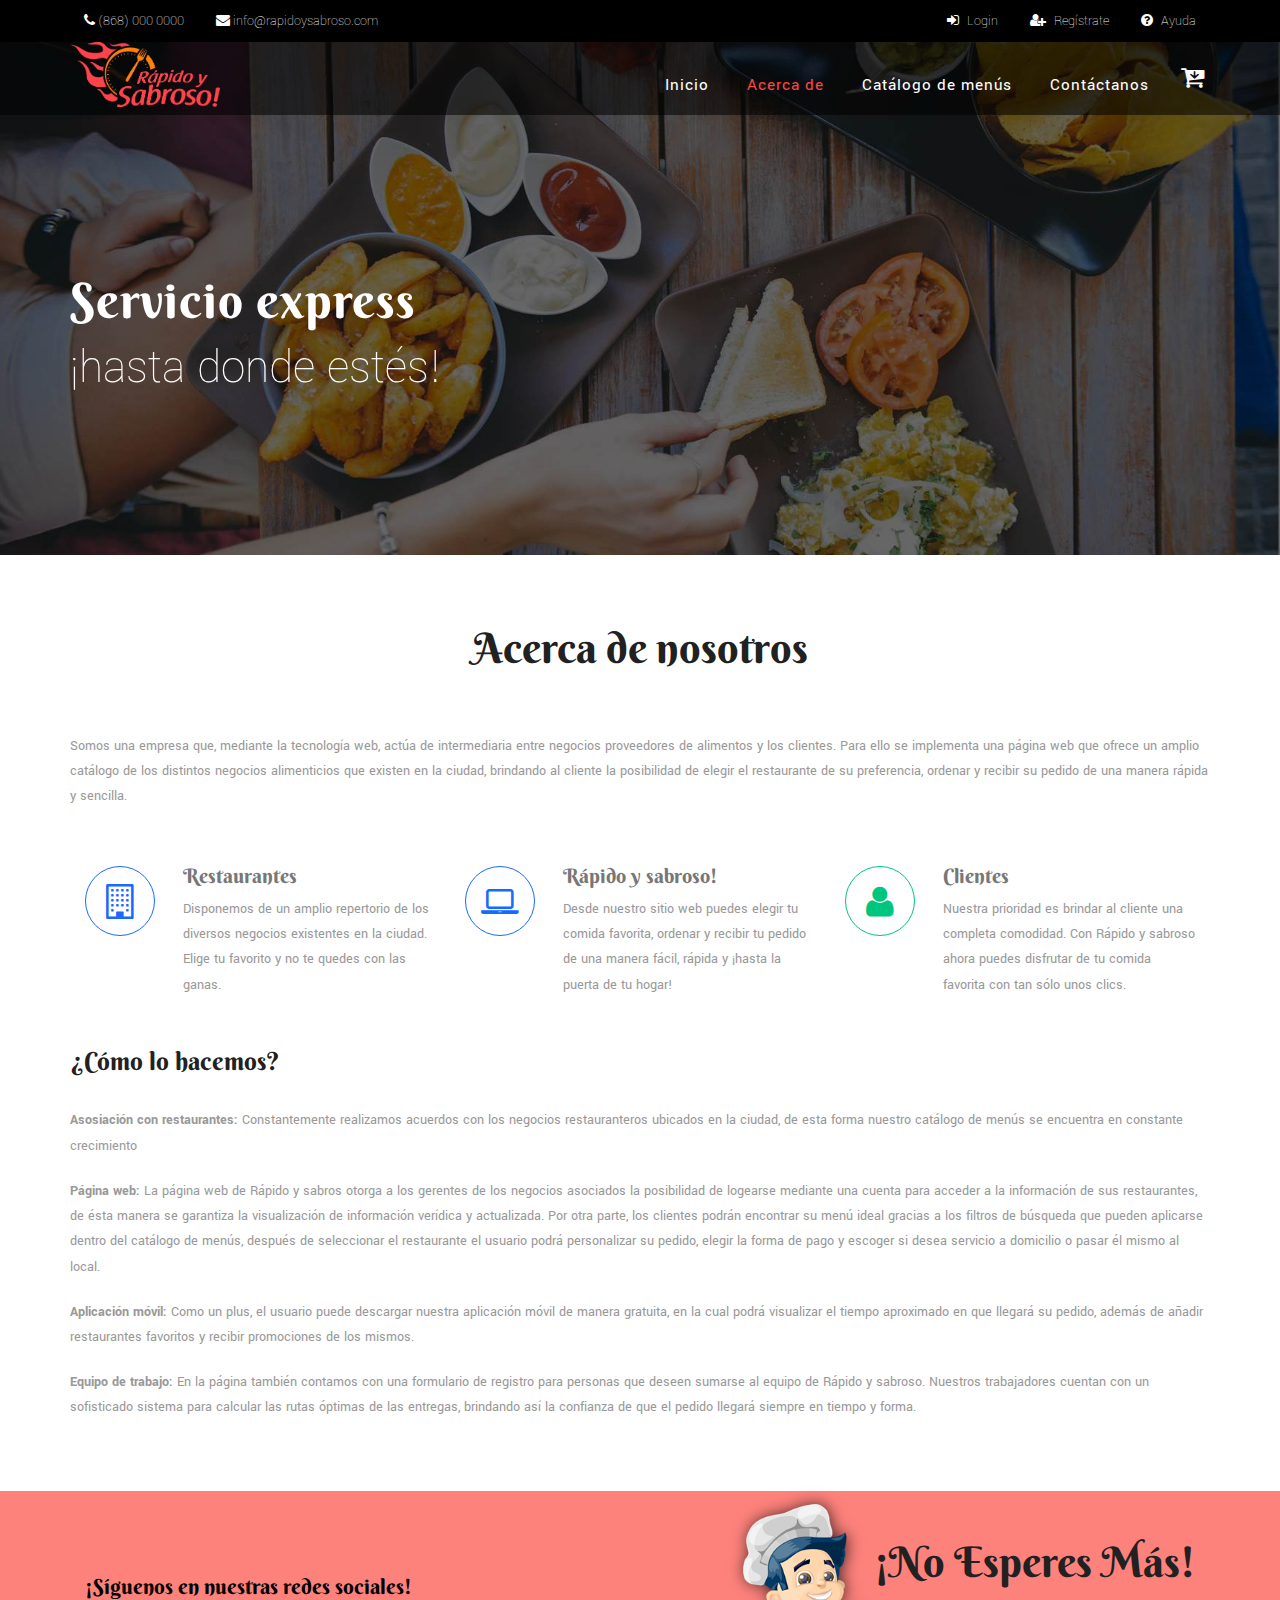
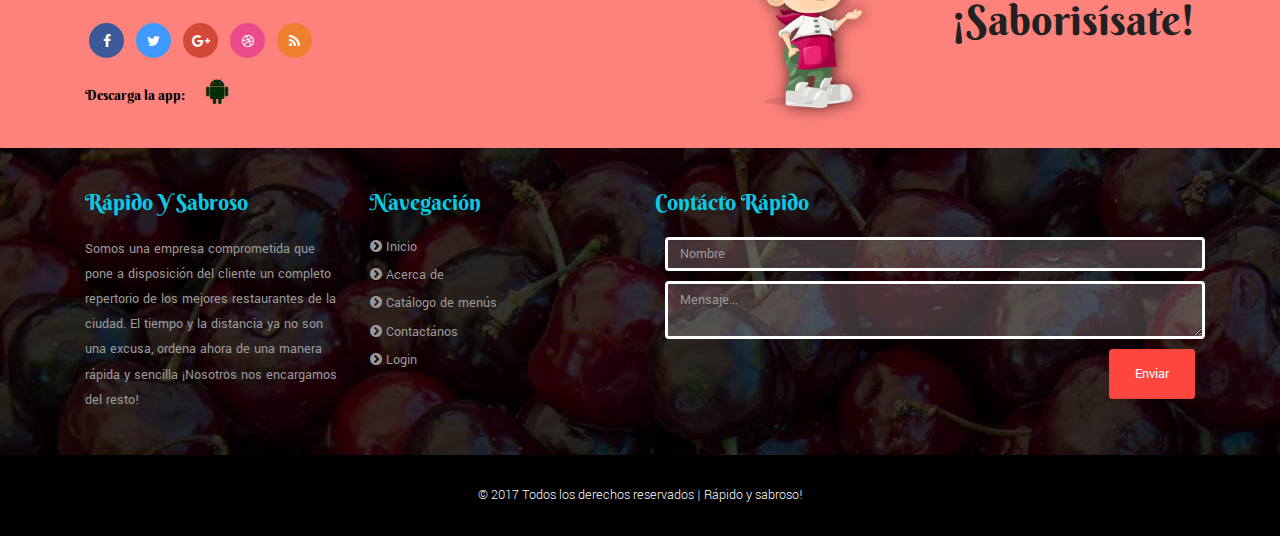
<file: acerca.html>
<!--
Author: W3layouts
Author URL: http://w3layouts.com
License: Creative Commons Attribution 3.0 Unported
License URL: http://creativecommons.org/licenses/by/3.0/
-->
<!DOCTYPE html>
<html lang="en">
<head>
<title>Acerca de | Rápido y sabroso!</title>
<meta name="viewport" content="width=device-width, initial-scale=1">
<meta http-equiv="Content-Type" content="text/html; charset=utf-8" />
<meta name="keywords" content="Staple Food Responsive web template, Bootstrap Web Templates, Flat Web Templates, Android Compatible web template, 
	SmartPhone Compatible web template, free WebDesigns for Nokia, Samsung, LG, Sony Ericsson, Motorola web design" />
<script type="application/x-javascript"> addEventListener("load", function() { setTimeout(hideURLbar, 0); }, false); function hideURLbar(){ window.scrollTo(0,1); } </script>
<!-- Custom Theme files -->
<link href="css/bootstrap.css" type="text/css" rel="stylesheet" media="all">
<link href="css/style.css" type="text/css" rel="stylesheet" media="all">  
<link href="css/style_modal.css" type="text/css" rel="stylesheet" media="all"> 
<link href="css/font-awesome.css" rel="stylesheet"> <!-- font-awesome icons --> 
<!-- //Custom Theme files --> 
<!-- js -->
<script src="js/jquery-2.2.3.min.js"></script> 
<script src="js/js_login.js"></script> 
<!-- //js -->
<!-- web-fonts -->   
<link href="//fonts.googleapis.com/css?family=Berkshire+Swash" rel="stylesheet"> 
<link href="//fonts.googleapis.com/css?family=Yantramanav:100,300,400,500,700,900" rel="stylesheet">
<!-- //web-fonts -->
</head>
<body> 
	<!-- banner -->
	<div class="banner">
		<!-- header -->
		<div class="header">
			<div class="w3ls-header"><!-- header-one --> 
				<div class="container">
					<div class="w3ls-header-left">
						<ul> 
							<li class="head-dpdn">
								<i class="fa fa-phone" aria-hidden="true"></i> (868) 000 0000
							</li>
							<li class="head-dpdn">
								<i class="fa fa-envelope" aria-hidden="true"></i> info@rapidoysabroso.com
							</li>
						</ul>
					</div>
					<div class="w3ls-header-right">
						<ul> 
							<li class="head-dpdn">
								<a href="#modalLogin"><i class="fa fa-sign-in" aria-hidden="true"></i> Login</a>
							</li> 
							<li class="head-dpdn">
								<a href="#modalRegistro"><i class="fa fa-user-plus" aria-hidden="true"></i> Regístrate</a>
							</li> 
							<li class="head-dpdn">
								<a href="#"><i class="fa fa-question-circle" aria-hidden="true"></i> Ayuda</a>
							</li>
						</ul>
					</div>
					<div class="clearfix"> </div> 
				</div>
			</div>
			<!-- //header-one -->    
			<!-- navigation -->
			<div class="navigation agiletop-nav">
				<div class="container">
					<nav class="navbar navbar-default">
						<!-- Brand and toggle get grouped for better mobile display -->
						<div class="navbar-header w3l_logo">
							<button type="button" class="navbar-toggle collapsed navbar-toggle1" data-toggle="collapse" data-target="#bs-megadropdown-tabs">
								<span class="sr-only">Toggle navigation</span>
								<span class="icon-bar"></span>
								<span class="icon-bar"></span>
								<span class="icon-bar"></span>
							</button>  
							<img href="index.html" src="images/logo.png" class="logo">
						</div> 
						<div class="collapse navbar-collapse" id="bs-megadropdown-tabs">
							<ul class="nav navbar-nav navbar-right">
								<li><a href="index.html">Inicio</a></li>
								<li><a href="acerca.html" class="active">Acerca de</a></li>
								<li><a href="catalogo_menus.html">Catálogo de menús</a></li>
								<li><a href="contacto.html">Contáctanos</a></li>  
							</ul>
						</div>
						<div class="cart cart box_1"> 
							<form action="#" method="post" class="last"> 
								<input type="hidden" name="cmd" value="_cart" />
								<input type="hidden" name="display" value="1" />
								<button class="w3view-cart" type="submit" name="submit" value=""><i class="fa fa-cart-arrow-down" aria-hidden="true"></i></button>
							</form>   
						</div> 
					</nav>
				</div>
			</div>
			<!-- //navigation --> 
		</div>
		<!-- //header-end --> 
		<!-- banner-text -->
		<div class="banner-text">	
			<div class="container">
				<h2>Servicio express <br> <span>¡hasta donde estés!</span></h2> 
			</div>
		</div>
	</div>
	<!-- //banner -->    

	<!--  about-page -->
	<div class="about">
		<div class="container"> 
			<h3 class="w3ls-title w3ls-title1">Acerca de nosotros</h3>
			<div class="about-text">	
				<p>Somos una empresa que, mediante la tecnología web, actúa de intermediaria entre negocios proveedores de alimentos y los clientes. Para ello se implementa una página web que ofrece un amplio catálogo de los distintos negocios alimenticios que existen en la ciudad, brindando al cliente la posibilidad de elegir el restaurante de su preferencia, ordenar y recibir su pedido de una manera rápida y sencilla.</p>
				<div class="ftr-toprow">
					<div class="col-md-4 ftr-top-grids">
						<div class="ftr-top-left">
							<i class="fa fa-building-o" aria-hidden="true"></i>
						</div> 
						<div class="ftr-top-right">
							<h4>Restaurantes</h4>
							<p>Disponemos de un amplio repertorio de los diversos negocios existentes en la ciudad. Elige tu favorito y no te quedes con las ganas.</p>
						</div> 
						<div class="clearfix"> </div>
					</div> 
					<div class="col-md-4 ftr-top-grids">
						<div class="ftr-top-left">
							<i class="fa fa-laptop" aria-hidden="true"></i>
						</div> 
						<div class="ftr-top-right">
							<h4>Rápido y sabroso!</h4>
							<p>Desde nuestro sitio web puedes elegir tu comida favorita, ordenar y recibir tu pedido de una manera fácil, rápida y ¡hasta la puerta de tu hogar!</p>
						</div> 
						<div class="clearfix"> </div>
					</div>
					<div class="col-md-4 ftr-top-grids">
						<div class="ftr-top-left">
							<i class="fa fa-user" aria-hidden="true"></i>
						</div> 
						<div class="ftr-top-right">
							<h4>Clientes</h4>
							<p>Nuestra prioridad es brindar al cliente una completa comodidad. Con Rápido y sabroso ahora puedes disfrutar de tu comida favorita con tan sólo unos clics.</p>
						</div>
						<div class="clearfix"> </div>
					</div> 
					<div class="clearfix"> </div>
				</div> 
				<div class="clearfix"> </div>
			</div>
			<div class="history">
				<h3 class="w3ls-title">¿Cómo lo hacemos?</h3>
				<br>
				<p><b>Asosiación con restaurantes: </b>Constantemente realizamos acuerdos con los negocios restauranteros ubicados en la ciudad, de esta forma nuestro catálogo de menús se encuentra en constante crecimiento</p>
				<br>
				<p><b>Página web: </b>La página web de Rápido y sabros otorga a los gerentes de los negocios asociados la posibilidad de logearse mediante una cuenta para acceder a la información de sus restaurantes, de ésta manera se garantiza la visualización de información verídica y actualizada. Por otra parte, los clientes podrán encontrar su menú ideal gracias a los filtros de búsqueda que pueden aplicarse dentro del catálogo de menús, después de seleccionar el restaurante el usuario podrá personalizar su pedido, elegir la forma de pago y escoger si desea servicio a domicilio o pasar él mismo al local.</p>
				<br>
				<p><b>Aplicación móvil: </b>Como un plus, el usuario puede descargar nuestra aplicación móvil de manera gratuita, en la cual podrá visualizar el tiempo aproximado en que llegará su pedido, además de añadir restaurantes favoritos y recibir promociones de los mismos.</p>
				<br>
				<p><b>Equipo de trabajo: </b>En la página también contamos con una formulario de registro para personas que deseen sumarse al equipo de Rápido y sabroso. Nuestros trabajadores cuentan con un sofisticado sistema para calcular las rutas óptimas de las entregas, brindando así la confianza de que el pedido llegará siempre en tiempo y forma.</p>
			</div>
		</div>
	</div>
	<!-- //about-page --> 
	<!-- subscribe -->
	<div class="subscribe agileits-w3layouts"> 
		<div class="container">
			<div class="col-md-6 social-icons w3-agile-icons">
				<h4>¡Síguenos en nuestras redes sociales!</h4>  
				<ul>
					<li><a href="#" class="fa fa-facebook icon facebook"> </a></li>
					<li><a href="#" class="fa fa-twitter icon twitter"> </a></li>
					<li><a href="#" class="fa fa-google-plus icon googleplus"> </a></li>
					<li><a href="#" class="fa fa-dribbble icon dribbble"> </a></li>
					<li><a href="#" class="fa fa-rss icon rss"> </a></li> 
				</ul> 
				<ul class="apps"> 
					<li><h4>Descarga la app: </h4> </li>
					<li><a href="#" class="fa fa-android"></a></li>
				</ul>
			</div> 
			<div class="col-md-6 subscribe-right">
				<h3 class="w3ls-title">¡No esperes más!<br><span>¡Saborisísate!</span></h3>   
				<img src="images/dibujo1.png" class="sub-w3lsimg" alt=""/>
			</div>
			<div class="clearfix"> </div> 
		</div>
	</div>
	<!-- //subscribe --> 
	<!-- footer -->
	<div class="footer agileits-w3layouts">
		<div class="container">
			<div class="w3_footer_grids">
				<div class="col-xs-12 col-sm-3 footer-grids w3-agileits">
					<h3>Rápido y sabroso</h3>
					<p>Somos una empresa comprometida que pone a disposición del cliente un completo repertorio de los mejores restaurantes de la ciudad. El tiempo y la distancia ya no son una excusa, ordena ahora de una manera rápida y sencilla ¡Nosotros nos encargamos del resto!</p>
				</div> 
				<div class="col-xs-12 col-sm-3 footer-grids w3-agileits">
					<h3>Navegación</h3>
					<ul>
						<li class="head-dpdn">
							<a href="index.html"><i class="fa fa-chevron-circle-right" aria-hidden="true"></i> Inicio</a>
						</li>
						<li class="head-dpdn">
							<a href="acerca.html"><i class="fa fa-chevron-circle-right" aria-hidden="true"></i> Acerca de</a>
						</li> 
						<li class="head-dpdn">
							<a href="catalogo_menus.html"><i class="fa fa-chevron-circle-right" aria-hidden="true"></i> Catálogo de menús</a>
						</li> 
						<li class="head-dpdn">
							<a href="contacto.html"><i class="fa fa-chevron-circle-right" aria-hidden="true"></i> Contactános</a>
						</li>
						<li class="head-dpdn">
							<a href="login.html"><i class="fa fa-chevron-circle-right" aria-hidden="true"></i> Login</a>
						</li>   
					</ul>  
				</div>
				<div class="col-xs-12 col-sm-6 footer-grids w3-agileits">
					<h3>Contácto rápido</h3>
					<form>
						<input type="email" name="name" class="form-control" placeholder="Nombre" required>
						<textarea name="message" class="form-control" placeholder="Mensaje..." required></textarea>
						<input id="enviar" type="submit" value="Enviar">
					</form>  
				</div>
				<div class="clearfix"> </div>
			</div>
		</div> 
	</div>
	<div class="copyw3-agile"> 
		<div class="container">
			<p>&copy; 2017 Todos los derechos reservados | <a href="http://w3layouts.com/">Rápido y sabroso!</a></p>
		</div>
	</div>
	<!-- //footer --> 
	
	<!--modals-->
	<div id="modalLogin" class="modalDialog">
		<div>
			<form class="login">
   				<a href="#close" title="Close" class="close">X</a>
    				<p class="title">Log in</p>
    				<input type="text" placeholder="Usuario" autofocus/>
   					<i class="fa fa-user"></i>
    				<input type="password" placeholder="Contraseña" />
    				<i class="fa fa-key"></i>
   					<button>
      					<i class="spinner"></i>
      					<span class="state">Log in</span>
    				</button>
  				</form>
		</div>
	</div>
	 
	<div id="modalRegistro" class="modalDialog">
		<div>
			<form class="login">
   				<a href="#close" title="Close" class="close">X</a>
    				<h1 class="title">Nuevo usuario</h1>
    				<label>Nombre de usuario: </label>
    				<input type="text" autofocus/>
    				<i class="fa fa-user"></i>
    				<label>Contraseña: </label>
    				<input type="password"/>
    				<i class="fa fa-key"></i>
    				<label>Repetir contraseña: </label>
    				<input type="password"/>
    				<i class="fa fa-key"></i>
   					<button class="registro">
      					<i class="spinner"></i>
      					<span class="state">Registrarse</span>
    				</button>
  				</form>
		</div>
	</div>

	<!--//modals>
	
	<!-- cart-js -->
	<script src="js/minicart.js"></script>
	<script>
        w3ls.render();

        w3ls.cart.on('w3sb_checkout', function (evt) {
        	var items, len, i;

        	if (this.subtotal() > 0) {
        		items = this.items();

        		for (i = 0, len = items.length; i < len; i++) { 
        		}
        	}
        });
    </script>  
	<!-- //cart-js -->	
	<!-- start-smooth-scrolling -->
	<script src="js/SmoothScroll.min.js"></script>  
	<script type="text/javascript" src="js/move-top.js"></script>
	<script type="text/javascript" src="js/easing.js"></script>	
	<script type="text/javascript">
			jQuery(document).ready(function($) {
				$(".scroll").click(function(event){		
					event.preventDefault();
			
			$('html,body').animate({scrollTop:$(this.hash).offset().top},1000);
				});
			});
	</script>
	<!-- //end-smooth-scrolling -->	  
	<!-- smooth-scrolling-of-move-up -->
	<script type="text/javascript">
		$(document).ready(function() {
			/*
			var defaults = {
				containerID: 'toTop', // fading element id
				containerHoverID: 'toTopHover', // fading element hover id
				scrollSpeed: 1200,
				easingType: 'linear' 
			};
			*/
			
			$().UItoTop({ easingType: 'easeOutQuart' });
			
		});
	</script>
	<!-- //smooth-scrolling-of-move-up --> 
	<!-- Bootstrap core JavaScript
    ================================================== -->
    <!-- Placed at the end of the document so the pages load faster -->
    <script src="js/bootstrap.js"></script>
</body>
</html>
</file>
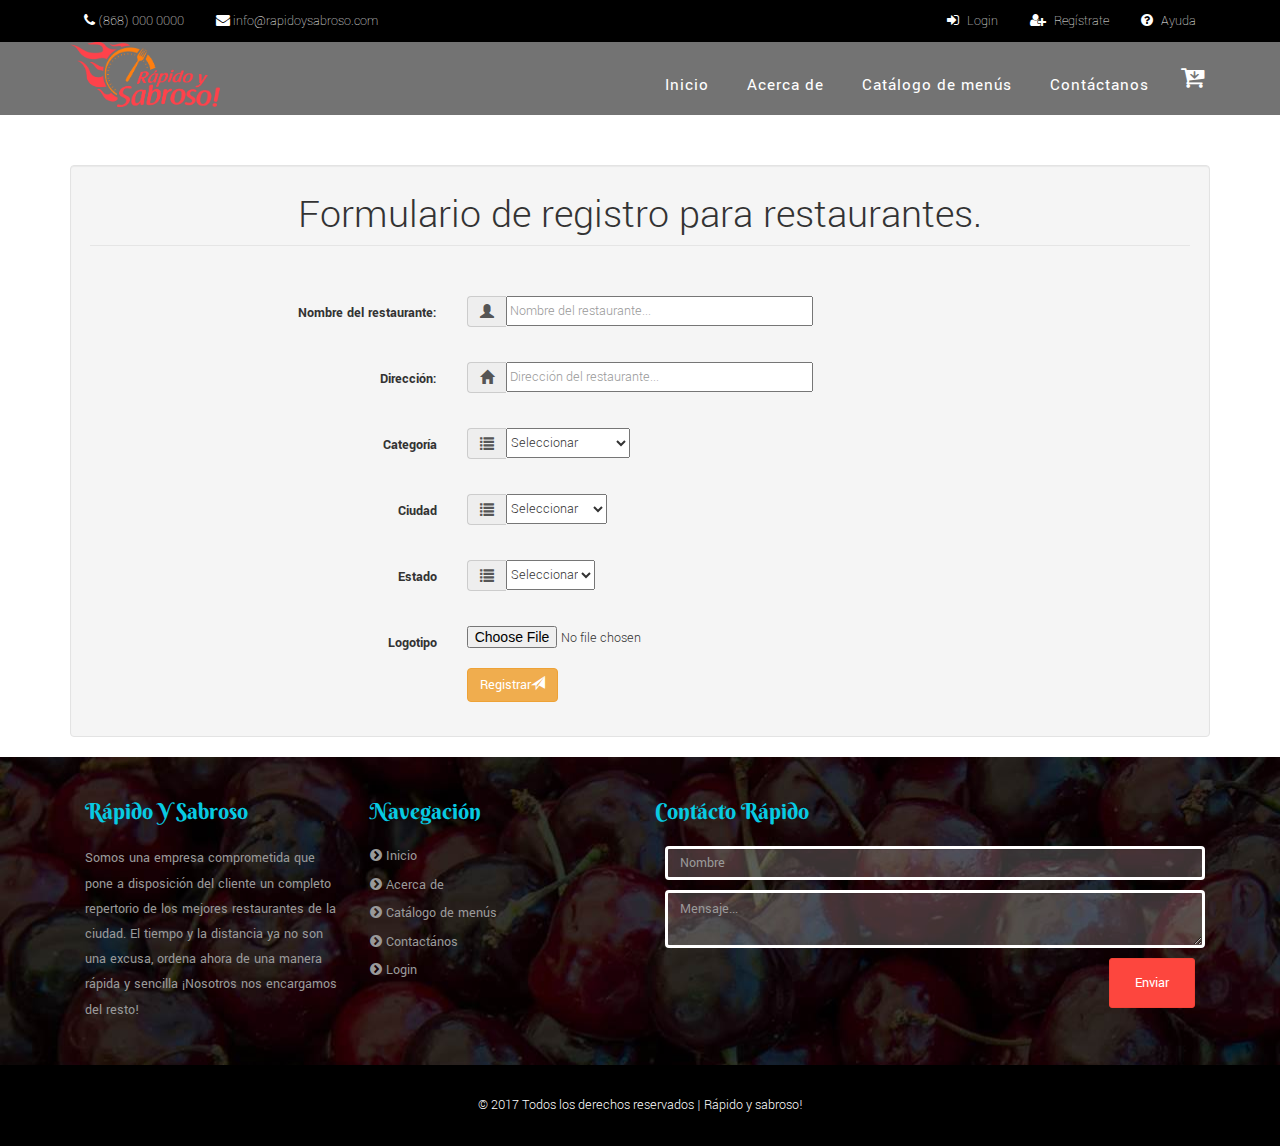
<file: registro_restaurante.html>
<!DOCTYPE html>
<html lang="en">
<head>
<title>Registro de restaurante | Rápido y sabroso!</title>
<meta name="viewport" content="width=device-width, initial-scale=1">
<meta http-equiv="Content-Type" content="text/html; charset=utf-8" />
<meta name="keywords" content="Staple Food Responsive web template, Bootstrap Web Templates, Flat Web Templates, Android Compatible web template, 
	SmartPhone Compatible web template, free WebDesigns for Nokia, Samsung, LG, Sony Ericsson, Motorola web design" />
<script type="application/x-javascript"> addEventListener("load", function() { setTimeout(hideURLbar, 0); }, false); function hideURLbar(){ window.scrollTo(0,1); } </script>
<!-- Custom Theme files -->
<link href="css/bootstrap.css" type="text/css" rel="stylesheet" media="all">
<link href="css/style.css" type="text/css" rel="stylesheet" media="all">
<link href="css/style_modal.css" type="text/css" rel="stylesheet" media="all"> 
<link href="css/style_formrestaurantes.css" type="text/css" rel="stylesheet" media="all">  
<link href="css/font-awesome.css" rel="stylesheet"> <!-- font-awesome icons -->
<link rel="stylesheet" href="css/owl.carousel.css" type="text/css" media="all"/> <!-- Owl-Carousel-CSS -->
<!-- //Custom Theme files --> 
<!-- js -->
<script src="js/jquery-2.2.3.min.js"></script>
<script src="js/js_login.js"></script>  
<!-- //js -->
<!-- web-fonts -->   
<link href="//fonts.googleapis.com/css?family=Berkshire+Swash" rel="stylesheet"> 
<link href="//fonts.googleapis.com/css?family=Yantramanav:100,300,400,500,700,900" rel="stylesheet">
<!-- //web-fonts -->
</head>
<body>
<!-- header -->
		<div class="header">
			<div class="w3ls-header"><!-- header-one --> 
				<div class="container">
					<div class="w3ls-header-left">
						<ul> 
							<li class="head-dpdn">
								<i class="fa fa-phone" aria-hidden="true"></i> (868) 000 0000
							</li>
							<li class="head-dpdn">
								<i class="fa fa-envelope" aria-hidden="true"></i> info@rapidoysabroso.com
							</li>
						</ul>
					</div>
					<div class="w3ls-header-right">
						<ul> 
							<li class="head-dpdn">
								<a href="#modalLogin"><i class="fa fa-sign-in" aria-hidden="true"></i> Login</a>
							</li> 
							<li class="head-dpdn">
								<a href="#modalRegistro"><i class="fa fa-user-plus" aria-hidden="true"></i> Regístrate</a>
							</li> 
							<li class="head-dpdn">
								<a href="help.html"><i class="fa fa-question-circle" aria-hidden="true"></i> Ayuda</a>
							</li>
						</ul>
					</div>
					<div class="clearfix"> </div> 
				</div>
			</div>
			<!-- //header-one -->    
			<!-- navigation -->
			<div class="navigation agiletop-nav">
				<div class="container">
					<nav class="navbar navbar-default">
						<!-- Brand and toggle get grouped for better mobile display -->
						<div class="navbar-header w3l_logo">
							<button type="button" class="navbar-toggle collapsed navbar-toggle1" data-toggle="collapse" data-target="#bs-megadropdown-tabs">
								<span class="sr-only">Toggle navigation</span>
								<span class="icon-bar"></span>
								<span class="icon-bar"></span>
								<span class="icon-bar"></span>
							</button>  
							<img href="index.html" src="images/logo.png" class="logo">
						</div> 
						<div class="collapse navbar-collapse" id="bs-megadropdown-tabs">
							<ul class="nav navbar-nav navbar-right">
								<li><a href="index.html">Inicio</a></li>
								<li><a href="acerca.html">Acerca de</a></li>
								<li><a href="catalogo_menus.html">Catálogo de menús</a></li>
								<li><a href="contacto.html">Contáctanos</a></li>  
							</ul>
						</div>
						<div class="cart cart box_1"> 
							<form action="#" method="post" class="last"> 
								<input type="hidden" name="cmd" value="_cart" />
								<input type="hidden" name="display" value="1" />
								<button class="w3view-cart" type="submit" name="submit" value=""><i class="fa fa-cart-arrow-down" aria-hidden="true"></i></button>
							</form>   
						</div> 
					</nav>
				</div>
			</div>
			<!-- //navigation --> 
		</div>
		<div class="container">

    <form class="well form-horizontal" enctype="multipart/form-data" action="new_restaurant.php" method="post"  id="contact_form">
<fieldset>

<!-- Form Name -->
<legend>Formulario de registro para restaurantes.</legend>

<!-- Text input-->

<div class="form-group">
  <label class="col-md-4 control-label">Nombre del restaurante:</label>  
  <div class="col-md-4 inputGroupContainer">
  <div class="input-group">
  <span class="input-group-addon"><i class="glyphicon glyphicon-user"></i></span>
  <input  name="name" placeholder="Nombre del restaurante..." class="form-ctrl"  type="text">
    </div>
  </div>
</div>

<div class="form-group">
  <label class="col-md-4 control-label">Dirección:</label>  
  <div class="col-md-4 inputGroupContainer">
  <div class="input-group">
  <span class="input-group-addon"><i class="glyphicon glyphicon-home"></i></span>
  <input  name="address" placeholder="Dirección del restaurante..." class="form-ctrl"  type="text">
    </div>
  </div>
</div>

<div class="form-group"> 
  <label class="col-md-4 control-label">Categoría</label>
    <div class="col-md-4 selectContainer">
    <div class="input-group">
        <span class="input-group-addon"><i class="glyphicon glyphicon-list"></i></span>
    <select name="category" class="form-ctrl selectpicker" >
      <option value="" >Seleccionar</option>
      <option value="saludable">Saludable</option>
      <option value="mexicana">Comida mexicana</option>
      <option value="casera">Comida casera</option>
      <option value="extranjera">Comida extranjera</option>
      <option value="rapida">Comida rápida</option>
      <option value="mariscos">Mariscos</option>
      <option value="postre">Postres</option>
      <option value="otra">Otra</option>
      
    </select>
  </div>
</div>
</div>

<!-- Select Basic -->
   
<div class="form-group"> 
  <label class="col-md-4 control-label">Ciudad</label>
    <div class="col-md-4 selectContainer">
    <div class="input-group">
        <span class="input-group-addon"><i class="glyphicon glyphicon-list"></i></span>
    <select name="city" class="form-ctrl selectpicker" >
      <option value="" >Seleccionar</option>
      <option value="matamoros">H. Matamoros</option>
      <option value="reynosa">Reynosa</option>
    </select>
  </div>
</div>
</div>

<!-- Text area -->
<div class="form-group"> 
  <label class="col-md-4 control-label">Estado</label>
    <div class="col-md-4 selectContainer">
    <div class="input-group">
        <span class="input-group-addon"><i class="glyphicon glyphicon-list"></i></span>
    <select name="state" class="form-ctrl selectpicker" >
      <option value="" >Seleccionar</option>
      <option value="tamaulipas">Tamaulipas</option>
    </select>
  </div>
</div>
</div>
<div class="form-group"> 
<label class="col-md-4 control-label" for="picture">Logotipo</label>
<div class="col-md-4">
<input id="picture" name="picture" type="file" accept="image/gif, image/jpeg, image/png">
</div>
</div>
<!-- Success message -->
<div class="alert alert-success" role="alert" id="success_message">¡Bien hecho!<i class="glyphicon glyphicon-thumbs-up"></i>Tus datos han sido registrados con éxito.</div>

<!-- Button -->
<div class="form-group">
  <label class="col-md-4 control-label"></label>
  <div class="col-md-4">
    <button type="submit" class="btn btn-warning" >Registrar<span class="glyphicon glyphicon-send"></span></button>
  </div>
</div>
</fieldset>
</form>
</div>
    </div><!-- /.container -->

<!-- footer -->
	<div class="footer agileits-w3layouts">
		<div class="container">
			<div class="w3_footer_grids">
				<div class="col-xs-12 col-sm-3 footer-grids w3-agileits">
					<h3>Rápido y sabroso</h3>
					<p>Somos una empresa comprometida que pone a disposición del cliente un completo repertorio de los mejores restaurantes de la ciudad. El tiempo y la distancia ya no son una excusa, ordena ahora de una manera rápida y sencilla ¡Nosotros nos encargamos del resto!</p>
				</div> 
				<div class="col-xs-12 col-sm-3 footer-grids w3-agileits">
					<h3>Navegación</h3>
					<ul>
						<li class="head-dpdn">
							<a href="index.html"><i class="fa fa-chevron-circle-right" aria-hidden="true"></i> Inicio</a>
						</li>
						<li class="head-dpdn">
							<a href="acerca.html"><i class="fa fa-chevron-circle-right" aria-hidden="true"></i> Acerca de</a>
						</li> 
						<li class="head-dpdn">
							<a href="catalogo_menus.html"><i class="fa fa-chevron-circle-right" aria-hidden="true"></i> Catálogo de menús</a>
						</li> 
						<li class="head-dpdn">
							<a href="contacto.html"><i class="fa fa-chevron-circle-right" aria-hidden="true"></i> Contactános</a>
						</li>
						<li class="head-dpdn">
							<a href="login.html"><i class="fa fa-chevron-circle-right" aria-hidden="true"></i> Login</a>
						</li>   
					</ul>  
				</div>
				<div class="col-xs-12 col-sm-6 footer-grids w3-agileits">
					<h3>Contácto rápido</h3>
					<form>
						<input type="email" name="name" class="form-control" placeholder="Nombre" required>
						<textarea name="message" class="form-control" placeholder="Mensaje..." required></textarea>
						<input id="enviar" type="submit" value="Enviar">
					</form>  
				</div>
				<div class="clearfix"> </div>
			</div>
		</div> 
	</div>
	<div class="copyw3-agile"> 
		<div class="container">
			<p>&copy; 2017 Todos los derechos reservados | <a href="http://w3layouts.com/">Rápido y sabroso!</a></p>
		</div>
	</div>
	<!-- //footer --> 
	
	<!--modals-->
	<div id="modalLogin" class="modalDialog">
		<div>
			<form class="login">
   				<a href="#close" title="Close" class="close">X</a>
    				<p class="title">Log in</p>
    				<input type="text" placeholder="Usuario" autofocus/>
   					<i class="fa fa-user"></i>
    				<input type="password" placeholder="Contraseña" />
    				<i class="fa fa-key"></i>
   					<button>
      					<i class="spinner"></i>
      					<span class="state">Log in</span>
    				</button>
  				</form>
		</div>
	</div>
	 
	<div id="modalRegistro" class="modalDialog">
		<div>
			<form class="login">
   				<a href="#close" title="Close" class="close">X</a>
    				<h1 class="title">Nuevo usuario</h1>
    				<label>Nombre de usuario: </label>
    				<input type="text" autofocus/>
    				<i class="fa fa-user"></i>
    				<label>Contraseña: </label>
    				<input type="password"/>
    				<i class="fa fa-key"></i>
    				<label>Repetir contraseña: </label>
    				<input type="password"/>
    				<i class="fa fa-key"></i>
   					<button class="registro">
      					<i class="spinner"></i>
      					<span class="state">Registrarse</span>
    				</button>
  				</form>
		</div>
	</div>

	<!--//modals>
	
	<script src='http://cdnjs.cloudflare.com/ajax/libs/jquery/2.1.3/jquery.min.js'></script>
<script src='http://maxcdn.bootstrapcdn.com/bootstrap/3.2.0/js/bootstrap.min.js'></script>
<script src='http://cdnjs.cloudflare.com/ajax/libs/bootstrap-validator/0.4.5/js/bootstrapvalidator.min.js'></script>

    <script src="js/restaurant.js"></script>
</body>
</file>
<file: css/style.css>
/*--
Author: W3layouts
Author URL: http://w3layouts.com
License: Creative Commons Attribution 3.0 Unported
License URL: http://creativecommons.org/licenses/by/3.0/
--*/
#success_message{ 
	display: none;
}
body{
	margin:0; 
	font-family: 'Yantramanav', sans-serif;
	background: #fff;  
}
body a{
	transition: 0.5s all;
	-webkit-transition: 0.5s all;
	-moz-transition: 0.5s all;
	-o-transition: 0.5s all;
	-ms-transition: 0.5s all;
	text-decoration:none;
	outline:none;
}
h1,h2,h3,h4,h5,h6{
	margin:0;
	font-family: 'Berkshire Swash', cursive;
}
p{
	margin:0;
}
ul,label{
	margin:0;
	padding:0;
}
body a:hover{
	text-decoration:none;
}
body a:focus {
    outline: none;
}
.banner {
    background: url(../images/1.jpg) no-repeat center;
    background-size: cover;
    -webkit-background-size: cover;
    -moz-background-size: cover;
    -o-background-size: cover;
    -ms-background-size: cover; 
}
/*-- header --*/
.w3ls-header {
    background: rgba(0, 0, 0, 1);
    padding: 0.8em 0;
}
.w3ls-header-left {
    float: left;
}
.w3ls-header-right {
    float: right;
}
.w3ls-header-left ul li {
    display: inline-block;
    padding: 0 1em;
    font-size: 1em;
    color: #fff;
    font-weight: 200;
}
.w3ls-header-right ul li {
    display: inline-block;
    padding: 0 1em;
    font-size: 1em;
    color: #fff;
    font-weight: 200;
}
.w3ls-header-right ul li a{ 
	color: #fff;
	outline:none;
	-webkit-transition:.5s all;
	-moz-transition:.5s all;
	-o-transition:.5s all;
	-ms-transition:.5s all;
	transition:.5s all;
} 
.w3ls-header-right ul li a:hover{ 
	color: #fd463e;
	outline:none;
} 
.w3ls-header-right ul li i.fa {
    margin-right: 5px;
}
/*-- //header --*/  
/*-- logo --*/
.logo{
	width:150px; 
	float: left;
}

.w3l_logo h1 {
    font-size: 4em;
    color: #fff;
    font-weight: 200;
}
.w3l_logo h1 a { 
    color: #fff;
    text-decoration: none;
}
.w3l_logo h1 a span {
    display: block;
    font-size: .2em;
    text-transform: capitalize;
    letter-spacing: 2px;
    text-align: center;
    margin-top:0.4em;
    font-family: 'Yantramanav', sans-serif;
    font-weight: 400;
} 
/*-- logo --*/
/*-- navigation --*/
.navigation {
    padding: 0 0 0.6em;
    text-align: center;
    background: rgba(0, 0, 0, .55);
	position: relative;
} 
.w3ls_products_pos h4 {
    font-size: 2em;
    text-align: right;
    margin-bottom: 1em;
}
.w3ls_products_pos h4 i {
    margin: .5em 0 0;
    text-align: left;
    padding-left: 0.3em;
    color: #ff5063;
}
li.w3pages .dropdown-menu > li > a {
    color: #999;
    font-size: .9em;
    padding: 5px 18px;
	text-transform: uppercase;
}
li.w3pages ul.dropdown-menu {
    left: 3%;
    padding: 10px 0;
    min-width: 120px;
}
li.w3pages .dropdown-menu > li > a:hover,li.w3pages .dropdown-menu > li > a.active{
    color: #000; 
}
.navbar-default .navbar-nav > .open > a, .navbar-default .navbar-nav > .open > a:hover, .navbar-default .navbar-nav > .open > a:focus {
    color: #3d3246; 
}
ul.nav.navbar-nav.navbar-right {
    margin: 2em 3em 0 0;
}
.navbar-nav > li { 
    margin: 0 1em;
}
.navbar-default .navbar-nav > li > a {
    padding: 5px;
    letter-spacing: 1px;
    color: #fff;
    -webkit-transition: .5s all;
    -moz-transition: .5s all;
    transition: .5s all;
    font-size: 1.2em;
}
.navbar-default .navbar-nav > .active > a, .navbar-default .navbar-nav > .active > a:hover, .navbar-default .navbar-nav > .active > a:focus {
    background-color: transparent;
	color: #fd463e;
}
.navbar-default .navbar-nav > li > a:hover, .navbar-default .navbar-nav > li > a:focus,.navbar-default .navbar-nav > li > a.active{
    color: #fd463e;
    background-color: transparent;
}
.navbar-default .navbar-collapse, .navbar-default .navbar-form {
    border: none;
}
.nav .open > a, .nav .open > a:hover, .nav .open > a:focus {
    color: #fd463e;
} 
.navbar-default {
    background: none;
    border: none;
    min-height: inherit;
    margin-bottom: 0;
}
.navbar-collapse {
    padding: 0;
} 
.dropdown-menu{  
	width: 190px;
	left: 0;  
	display:block;
	-webkit-transition:.3s ease-out; 
	-moz-transition:.3s ease-out;
	-o-transition:.3s ease-out; 
	-ms-transition:.3s ease-out; 
    transition:.3s ease-out; 
	-webkit-transform:scale(0); 
	-moz-transform:scale(0);
	-o-transform:scale(0); 
	-ms-transform:scale(0); 
    transform:scale(0); 
}
.navbar-right .dropdown-menu{  
	left: 0; 
	top: 190%;  
}
.dropdown-menu.columns-3 {
    min-width:500px; 
	padding: 25px;
}
li.dropdown.open .dropdown-menu,li.w3pages.open .dropdown-menu{ 
	-webkit-transform:scale(1); 
	-moz-transform:scale(1); 
	-o-transform:scale(1);
	-ms-transform:scale(1); 
    transform:scale(1); 
} 
ul.multi-column-dropdown h6 {
    font-size: 1.4em;
    color: #08cae2;
    margin: 0 0 0.5em;
    padding-bottom: 0.5em;
    border-bottom: 1px solid #E4E4E4;
    text-transform: capitalize;
    font-family: 'Yantramanav', sans-serif;
    font-weight: 300;
}
.multi-column-dropdown li {
    list-style-type: none;
    margin: 7px 0;
}
.multi-column-dropdown li a {
    display: block;
    clear: both;
    color: #999 !important;
    white-space: normal;
    text-decoration: none;
    font-size: 1em;
    line-height: 1.6em;
}
.multi-column-dropdown li a:hover{
	color:#212121 !important;
}  
.nav .open > a, .nav .open > a:hover, .nav .open > a:focus {
    background: none;
    border: none;
}
.navbar-default .navbar-nav > .open > a, .navbar-default .navbar-nav > .open > a:hover, .navbar-default .navbar-nav > .open > a:focus {
    background-color: transparent; 
} 
/*-- //navigation --*/
/*-- banner-text --*/
.banner-text {
    padding: 13em 0;
}
.banner-text h2 {
    font-size: 5em;
    color: #fff;
    line-height: 1.3em;
    letter-spacing: 1px;
}
.banner-text h2 span {
    font-weight: 100;
    font-family: 'Yantramanav', sans-serif;
    letter-spacing: 0px;
    text-transform: lowercase;
}
/*-- search --*/
.agileits_search {
    width: 70%;
    margin: 3em 0 0;
}
.agileits_search form {
    border: 30px solid rgba(0, 0, 0, 0.55);
}
.agileits_search input[type="text"], #agileinfo_search {
    outline: none;
    border:none;
    background: #fff;
    color: #999;
    padding: 1.1em 1em;
    font-size: 1em;
    float: left;
}
.agileits_search input[type="text"]{
	width: 53%; 
}
#agileinfo_search {
    width: 27%;
    background: #e0e3e5;
    padding: 1.1em 1em;
    color: #555;
}
.agileits_search input[type="submit"] {
    outline: none;
    border: none;
    background: #fd463e;
    color: #fff;
    padding: 1.1em 1em;
    font-size: 1em;
    width: 20%;
	-webkit-transition:.5s all;
	-moz-transition:.5s all;
	-o-transition:.5s all;
	-ms-transition:.5s all;
	transition:.5s all;
}
.agileits_search input[type="submit"]:hover{
	background:#f71d16;
}
option {
    background: #fff;
}
/*-- //search --*/
/*-- //banner-text --*/
/*-- add-products --*/
.add-products,.wthree-order,.w3agile-deals,.w3agile-spldishes,.wthree-menu,.products,.about,.contact,.codes{
    padding: 5em 0; 
}
.add-products{  
	background: -webkit-linear-gradient(to bottom, #f1efef 51%,#00BCD4 125%);
	background: -moz-linear-gradient(to bottom, #f1efef 51%,#00BCD4 125%);
	background: -o-linear-gradient(to bottom, #f1efef 51%,#00BCD4 125%);
	background: -ms-linear-gradient(to bottom, #f1efef 51%,#00BCD4 125%);
	background: -ms-gradient(to bottom, #f1efef 51%,#00BCD4 125%);
	background: linear-gradient(to bottom, #f1efef 51%,#00BCD4 125%);
}
.w3ls-add-grids {
    background: url(../images/img1.jpg)no-repeat 0px 0px;
    background-size: cover;
    width: 45%; 
    float: left;
    margin: 0 0 0 2.5em;
}
.w3ls-add-grids.w3ls-add-grids-right{
    background: url(../images/img2.jpg)no-repeat 0px 0px; 
	background-size: cover;
	text-align: right;
} 
.w3ls-add-grids a {
    display: block;
    padding: 2em; 
    background: rgba(0, 0, 0, 0.56); 
}
.w3ls-add-grids a h4 {
    font-size: 1.5em;
    color: #e8ff00;
    letter-spacing: 2px;
    padding-top: 1em;
    outline: none;
    text-decoration: none;
    line-height: 2.2em;
    font-family: 'Yantramanav', sans-serif;
}
.w3ls-add-grids a h4 span {
    font-size: 2.5em;
    font-weight: 100;
    text-transform: uppercase;
}
.w3ls-add-grids a h5{
    font-size: 1.1em;
    color: #fff;
    letter-spacing: 2px;
    border: 1px solid #fff;
    display: inline-block;
    padding: 8px;
    margin-top: 1em;
}
.w3ls-add-grids a h6 {
    font-size: 1.2em;
    color: #fff;
    margin: 2em 0 1em;
    font-family: 'Yantramanav', sans-serif;
    letter-spacing: 10px;
    font-weight: 400;
}
/*-- //add-products --*/
/*-- order --*/
.order-w3text {
    text-align: center;
    border: 5px dotted #08cae2;
    padding: 2.5em 0; 
    width: 160px;
    height: 160px;
    margin: 0 auto;
    position: relative;
	-webkit-border-radius: 50%;
	-moz-border-radius: 50%;
	-o-border-radius: 50%;
	-ms-border-radius: 50%;
	border-radius: 50%;
    -webkit-transition: .5s all;
    -moz-transition: .5s all;
    -o-transition: .5s all;
    -ms-transition: .5s all;
    transition: .5s all;
}
.order-w3text i.fa {
    font-size: 2.5em;
    color: #08cae2;
}
.order-w3text h5{
    font-size: 1.4em;
    margin-top: 1em;
    color: #333;
} 
.order-w3text span {
    font-family: 'Yantramanav', sans-serif;
    font-size: 5em;
    color: #fff;
    font-weight: 900;
    position: absolute;
    width: 100%;
    height: 100%;
    left: 0;
    top: 0;
    background: rgba(8, 202, 226, 0.8);
    -webkit-border-radius: 50%;
	-moz-border-radius: 50%;
	-o-border-radius: 50%;
	-ms-border-radius: 50%;
	border-radius: 50%;
    padding: 0.4em 0;
	-webkit-transform: scale(1);
	-moz-transform: scale(1);
	-o-transform: scale(1);
	-ms-transform: scale(1);
    transform: scale(1);
    -webkit-transition: .5s all;
    -moz-transition: .5s all;
    -o-transition: .5s all;
    -ms-transition: .5s all;
    transition: .5s all;
}
.order-w3text:hover  span{
	-webkit-transform: scale(0);
	-moz-transform: scale(0);
	-o-transform: scale(0);
	-ms-transform: scale(0);
	transform: scale(0);
} 
p {
    font-size: 1em;
    color: #999;
    line-height: 1.8em;
}
h3.w3ls-title {
    font-size: 3em;
    color: #212121;
    text-align: center;
}
p.w3lsorder-text {
    margin-bottom: 5em;
    text-align: center;
    margin-top: 1em;
}
.wthree-order {
    position: relative;
}
img.w3order-img {
    position: absolute;
    width: 15%;
    left: 8%;
    top: 12%;
}
/*-- //order --*/
/*-- deals --*/  
.w3agile-deals { 
    background:url(../images/1.jpg)no-repeat center 0px fixed;
	background-size: cover; 
}
.w3agile-deals h3.w3ls-title {
    color: #fff;
}
.deals-left,.deals-right  {
    float: left; 
}
.deals-grids {
    margin-top: 4em;
}
.deals-right { 
    width: 60%;
    margin-left: 2.5em;
}
.deals-left i.fa {
    font-size: 2em;
    border: 1px solid;
    color: #176aff;
    width: 70px;
    height: 70px;
    text-align: center;
    line-height: 2.4;
    -webkit-transition: .5s all;
    -moz-transition: .5s all;
    -o-transition: .5s all;
    -ms-transition: .5s all;
    transition: .5s all;
    -webkit-border-radius: 50%;
    -moz-border-radius: 50%;
    -o-border-radius: 50%;
    -ms-border-radius: 50%;
    border-radius: 50%;
}
.deals-left i.fa.fa-birthday-cake{
	color: #00c57e;
}
.deals-left i.fa.fa-users{
	color: #e8ff00;
}
.deals-left i.fa.fa-building{
	color: #fd463e;
}
.deals-right h4 {
    font-size: 1.6em;
    margin-bottom: 0.5em;
    color: #fff;
    text-transform: capitalize;
}
.deals-right p {
    color: #cecece;
}
.deals-grids:hover i.fa {
    color: #fff;
}
/*-- //deals --*/ 
/*-- dishes --*/
.spldishes-w3left {
    padding: 2.3em;
    background-color: #fd463e;
	-webkit-transition:.5s all;
	-moz-transition:.5s all;
	-o-transition:.5s all;
	-ms-transition:.5s all;
	transition:.5s all;
}
.spldishes-agileinfo:hover .spldishes-w3left {
    background-color: #09c4dc;
}
.spldishes-agileinfo {
    margin-top: 4em;
}
.spldishes-agileinfo h5{
    font-size: 2em;
    color: #fff;
}
.spldishes-w3left p {
    color: #fff;
    margin-top: 1.4em;
}
.spldishes-grids {
    padding: 0;
}
.g1 {
	position: relative;
	display: block;
}  
.agile-dish-caption {
    position: absolute;
    width: 100%;
    bottom: 0px;
    z-index: 999;
    background: rgba(5, 5, 3, 0.78);
    padding:3em 0.5em;
    transition: all 0.8s;
    -webkit-transition: all 0.8s;
    -moz-transition: all 0.8s;
    -o-transition: all 0.8s;
    -ms-transition: all 0.8s;
    transform-style: preserve-3d; 
	-webkit-transform:scale(0);
	-moz-transform:scale(0);
	-o-transform:scale(0);
	-ms-transform:scale(0);
	transform:scale(0);
}
.agile-dish-caption h4 {
    font-size: 1.8em;
    color: #fff;
    margin-bottom: 0.5em;
    font-weight: 100;
    letter-spacing: 3px;
}
.agile-dish-caption h3 {
	font-weight: bold;
	color: #3d3d3d;
}
.agile-dish-caption span {
    margin: 0;
    padding: 0;
    font-size: 0.9em;
    color: #cecece;
    font-weight: 300;
}
.g1:hover .agile-dish-caption {
	display: block; 
	-webkit-transform:scale(1);
	-moz-transform:scale(1);
	-o-transform:scale(1);
	-ms-transform:scale(1);
	transform:scale(1);
}
#owl-demo .item img { 
    width: 100%;
}
@media(max-width:480px) {
.agile-dish-caption {
	padding: 0.5em;
}
.agile-dish-caption span {
	font-size: 0.8em;
}
}
/*-- //dishes --*/
/*-- subscribe --*/ 
.subscribe {
    padding: 3em 0;
    background: rgba(254, 130, 124, 1);
}
.subscribe-right h3.w3ls-title {
    text-align: right;
    text-transform: capitalize;
    line-height: 1.4em;
}
.subscribe h4 {
    font-size: 1.5em;
    color: #000;
    margin-bottom: 1em; 
} 
.subscribe-right{
	position:relative;
}
.subscribe input[type="email"] {
    width: 75%;
    padding: 1em;
    font-size: 1em;
    float: left;
    color: #999;
    outline: none;
    border: 1px solid #999; 
    -webkit-appearance: none;
    -webkit-transition: 0.5s all;
    -moz-transition: 0.5s all;
    transition: 0.5s all;
	-webkit-border-radius: 3px;
	-moz-border-radius: 3px;
	-o-border-radius: 3px;
	-ms-border-radius: 3px;
    border-radius: 3px;
}
.subscribe input[type="submit"] {
    float: right;
    color: #fff;
    font-size: 1em;
    outline: none;
    padding: 1em 1.8em;
    border: 1px solid #f44336;
	background: #fd463e;
    -webkit-transition: 0.5s all;
    -moz-transition: 0.5s all;
	transition: 0.5s all;
    -webkit-appearance: none; 
	-webkit-border-radius: 3px;
	-moz-border-radius: 3px;
	-o-border-radius: 3px;
	-ms-border-radius: 3px;
    border-radius: 3px;
}
.subscribe form:hover input[type="email"]{
    border-color: #f44336;
}
.subscribe form:hover input[type="submit"] { 
    background:#08cae2; 
	border: 1px solid #08cae2; 
}
.subscribe form {
    margin-top: 1.5em;
}
.subscribe img.sub-w3lsimg {
    position: absolute;
    top: -44%;
    width: 29%;
    left: 14%;
	-webkit-transform: rotateY(0deg);
	-moz-transform: rotateY(0deg); 
	-o-transform: rotateY(0deg);
	-ms-transform: rotateY(0deg);
    transform: rotateY(0deg);
    z-index: 0;
}
/*-- //subscribe --*/
/*-- social-icons --*/  
.social-icons.w3-agile-icons {
    margin-top: 3em;
}
.social-icons ul li {
    display: inline-block;
}
.social-icons ul li a.fa.icon{
    font-size: 1em;
    color: #fff;
    line-height: 2.3em;
    text-align: center;
	border:2px solid #3b5998;
	-webkit-border-radius: 50%;
	-moz-border-radius: 50%;
	-o-border-radius: 50%;
	-ms-border-radius: 50%; 
	border-radius: 50%;
	background: #3b5998;
}  
.social-icons ul li a.fa.icon:hover {
    color: #3b5998;
    background: transparent;
}
.social-icons ul li a.fa.fa-twitter{
    background: #4099ff; 
	border-color:#4099ff;
}
.social-icons ul li a.fa.fa-twitter:hover {
    color: #4099ff;  
}
.social-icons ul li a.fa.fa-google-plus{
    background: #d34836;
	border-color:#d34836;
}
.social-icons ul li a.fa.fa-google-plus:hover {
    color: #d34836; 
}
.social-icons ul li a.fa.fa-dribbble{
    background: #ec4a89;
	border-color:#ec4a89;
}
.social-icons ul li a.fa.fa-dribbble:hover {
    color: #ec4a89; 
}
.social-icons ul li a.fa.fa-rss{
    background: #ee802f;
	border-color:#ee802f;
} 
.social-icons ul li a.fa.fa-rss:hover {
    color: #ee802f; 
} 
.icon {
    vertical-align: top;
    overflow: hidden;
    margin: 4px;
    width: 35px;
    height: 35px;
	position: relative;
} 
.social-icons  ul.apps {
    margin-top: 1em;
}
.social-icons ul.apps li h4 {
    font-size: 1em;
	margin: 0;
}
.social-icons ul.apps li a.fa {
    color: rgba(0, 46, 8, 1);
    font-size: 2em;
    margin-left: 0.6em;
}
.social-icons ul.apps li a.fa:hover {
    color: rgba(190, 0, 0, 1);
}
/*-- //social-icons --*/ 
/*-- footer --*/ 
.footer {
    background-image: url("../images/2.jpg");
	padding: 3em 0;
} 
.address-left {
    background: #fff;
    padding: 2em;
    z-index: 9;
} 
.footer-grids ul li {
    display: block;
    margin: 0.6em 0 0;
    font-size: 1em;
}
.footer-grids ul li a{ 
    color: #999;
}
.footer-grids ul li a:hover {
    color: #fd463e;
} 
.footer-grids h3 {
    font-size: 1.6em;
    color: #08cae2;
    margin-bottom: 1em;
    text-transform: capitalize;
}
.copyw3-agile{
    text-align: center;
    padding: 2em 0;
	background-color: rgba(0, 0, 0, 1);
}
.copyw3-agile p {
    font-size: 1em;
    color: #fff;
    font-weight: 300;
	line-height:1.8em;
}
.copyw3-agile p a{
    color: #fff;
}
.copyw3-agile p a:hover{
    color: #fd463e;
}
.form-control{
	margin:10px;
	border: solid;
	border-color: white;
	background: rgba(255, 255, 255, .2);
}
input#enviar{
	float: right;
    color: #fff;
    font-size: 1em;
    outline: none;
    padding: 1em 1.8em;
    border: 1px solid #f44336;
	background: #fd463e;
    -webkit-transition: 0.5s all;
    -moz-transition: 0.5s all;
	transition: 0.5s all;
    -webkit-appearance: none; 
	-webkit-border-radius: 3px;
	-moz-border-radius: 3px;
	-o-border-radius: 3px;
	-ms-border-radius: 3px;
    border-radius: 3px;
}
input#enviar:hover{
	background-color: rgba(255,1,5,1.00);
	border-color: rgba(255,1,5,1.00);
}
/*-- //footer --*/
/*-- slider-up-arrow --*/
#toTop {
	display: none;
	text-decoration: none;
	position: fixed;
	bottom: 3%;
	right: 3%;
	overflow: hidden;
	width: 32px;
	height: 32px;
	border: none;
	text-indent: 100%;
	background: url("../images/move-up.png") no-repeat 0px 0px;
	z-index:999;
}
#toTopHover {
	width: 32px;
	height: 32px;
	display: block;
	overflow: hidden;
	float: right;
	opacity: 0;
	-moz-opacity: 0;
	filter: alpha(opacity=0);
}
#toTop:hover {
	-webkit-box-shadow: 0px 0px 15px #08c9e1;
	-moz-box-shadow: 0px 0px 15px #08c9e1; 
    box-shadow: 0px 0px 15px #08c9e1;
}
/*-- //slider-up-arrow --*/  
/*-- banner-page --*/  
.banner.about-w3bnr .banner-text {
    padding: 6em 0;
}
.banner-text h2 {
    font-size: 3.5em;
    color: #fff;
    line-height: 1.3em;
    letter-spacing: 1px;
}
ol.breadcrumb.w3l-crumbs {
    padding: 1em 2em;
    background: #ffe9e8;
	margin: 0;
} 
.breadcrumb.w3l-crumbs li {
    font-size: 1.1em;
}
.breadcrumb li a {
    color: #e24945;
}
.breadcrumb li a i.fa{
    padding-right: 3px;
}
.breadcrumb li a:hover{
    color: #777;
}
/*-- //banner-page --*/ 
/*-- menu --*/
.wthree-menu {
    position: relative;
}
.wthree-menu p.w3lsorder-text {
    margin-bottom: 1em; 
} 
.menu-w3lsgrids {
    text-align: center;
    margin-top: 3em;
}
.wthree-menu img.w3order-img { 
    left: 4%; 
} 
.menu-w3lsgrids a {
    display: block;
    font-size: 1.2em;
    color: #08cae2;
    border: 1px solid #08cae2;
    padding: 0.8em;
    margin: 0 2em;
	position:relative;
}
.menu-w3lsgrids a:before {
    position: absolute;
    content: '';
    background: #08cae2;
    width: 100%;
    height: 100%;
    left: 0;
    top: 0;
	-webkit-transform: scale(0);
	-moz-transform: scale(0);
	-o-transform: scale(0);
	-ms-transform: scale(0);
    transform: scale(0);
	-webkit-transition:.5s all;
	-moz-transition:.5s all; 
	transition:.5s all;
	z-index: -1;
}
.menu-w3lsgrids a:hover:before {
    -webkit-transform: scale(1);
	-moz-transform: scale(1);
	-o-transform: scale(1);
	-ms-transform: scale(1);
    transform: scale(1);
}
.menu-w3lsgrids a:hover {
    color: #fff;
    z-index: 9;
}
h3.w3ls-title.w3ls-title1 {
    margin-bottom: 1.5em;
}
.w3spl-menu {
    margin-top: 6em;
    padding-top: 4em;
	-webkit-box-shadow: 0px -3px 9px 0px rgba(119, 117, 117, 0.2);
	-moz-box-shadow: 0px -3px 9px 0px rgba(119, 117, 117, 0.2); 
    box-shadow: 0px -3px 9px 0px rgba(119, 117, 117, 0.2);
}
/*-- //menu --*/
/*-- products-page --*/  
/*-- products-right --*/
.product-w3ls-right {
    float: right;
    padding: 0;
}
.breadcrumb.breadcrumb1  > li { 
    font-size: 1.1em;
    font-weight: 300;
}
.breadcrumb.breadcrumb1 li a {
    color: #08cae2;
} 
.breadcrumb.breadcrumb1  > .active,.breadcrumb.breadcrumb1 li a:hover{
    color: #000;
}
.breadcrumb.breadcrumb1 > li + li:before {
    content: "\f101";
    font: normal normal normal 14px/1 FontAwesome;
    color: #464646;
    padding: 0 8px;
}
.product-top {
    background: #08cae2;
    padding: 1em 2em;
}
.product-top li.dropdown{
    display: inline-block;
    float: right;
	margin-left: 2em;
} 
.product-top h4 {
    font-size: 1.3em;
    color: #fff; 
    float: left;
}
.product-top ul li a.dropdown-toggle {
    color: #fff;
	padding: 1.2em 0;
}
.product-top ul li a span.caret {
    margin-left: 8px;
}
.product-top ul.dropdown-menu {
    margin-top: 11px;
    border-color: #bbb;
	min-width: 120px;
} 
.product-grids {
    margin-top: 3em;
} 
.agile-product-text {
    background: #08cae2;
    padding: 1.5em 2em;
    text-align: center;
}
.agile-product-text.agile-product-text2 {
    background: #fd463e;
}
.agile-product-text h5 {
    font-size: 1.5em;
    text-transform: capitalize;
    color: #fff;
    letter-spacing: 6px;
}
/*-- //team --*/  
.jarallax {
    position: relative;
    background-size: cover;
    background-repeat: no-repeat;
    background-position: 50% 50%;
}
.team-heading h3{
	color:#999;
}
/* entire container, keeps perspective */
.flip-container {
	perspective: 1000px;
	transform-style: preserve-3d;
}
	/*  UPDATED! flip the pane when hovered */
.flip-container:hover .back {
	-webkit-transform: rotateY(0deg); 
	-moz-transform: rotateY(0deg); 
	-o-transform: rotateY(0deg);
	-ms-transform: rotateY(0deg); 
	transform: rotateY(0deg);
}
.flip-container:hover .front {
	-webkit-transform: rotateY(180deg); 
	-moz-transform: rotateY(180deg); 
	-o-transform: rotateY(180deg); 
	-ms-transform: rotateY(180deg); 
	transform: rotateY(180deg);
}

.flip-container, .back {
    width: 100%;
    height: 235px;
}
.flip-container.flip-container1, .flip-container1 .back {
    height: 329px;
}
/* flip speed goes here */
.flipper {
	transition: 0.6s;
	transform-style: preserve-3d; 
	position: relative;
}

/* hide back of pane during swap */
.front, .back {
	backface-visibility: hidden;
	transition: 0.6s;
	transform-style: preserve-3d; 
	position: absolute;
	top: 0;
	left: 0;
}

/*  UPDATED! front pane, placed above back */
.front {
	z-index: 2;
	background:#000;
	-webkit-transform: rotateY(0deg); 
	-moz-transform: rotateY(0deg); 
	-o-transform: rotateY(0deg); 
	-ms-transform: rotateY(0deg); 
	transform: rotateY(0deg);
}
.front img{
	width:300px;
	height:200px;
}
/* back, initially hidden pane */
.back {
	-webkit-transform: rotateY(-180deg); 
	-moz-transform: rotateY(-180deg); 
	-o-transform: rotateY(-180deg); 
	-ms-transform: rotateY(-180deg); 
    transform: rotateY(-180deg);
    background: #fd463e;
    padding:2em;
    text-align: center;
}

/* 
	Some vertical flip updates 
*/
.vertical.flip-container {
	position: relative;
} 
.vertical .back {
	-webkit-transform: rotateX(180deg); 
	-moz-transform: rotateX(180deg); 
	-o-transform: rotateX(180deg); 
	-ms-transform: rotateX(180deg); 
	transform: rotateX(180deg);
}

.vertical.flip-container:hover .back {
	-webkit-transform: rotateX(0deg); 
	-moz-transform: rotateX(0deg); 
	-o-transform: rotateX(0deg); 
	-ms-transform: rotateX(0deg); 
    transform: rotateX(0deg);
}

.vertical.flip-container:hover .front {
	-webkit-transform: rotateX(180deg); 
	-moz-transform: rotateX(180deg); 
	-o-transform: rotateX(180deg);
	-ms-transform: rotateX(180deg); 
    transform: rotateX(180deg);
}
.back h4 {
    color: #fff;
    font-size: 1.4em;
    text-transform: uppercase;
    font-weight: 300;
    letter-spacing: 4px;
    font-family: 'Yantramanav', sans-serif;
}
.back p {
    margin: 0.8em 0;
    color: #fff;
    border-bottom: 1px solid rgba(238, 238, 238, 0.35);
    padding-bottom: 0.5em;
}
.back h6 {
    font-size: 3em;
    color: #fff;
    font-family: 'Yantramanav', sans-serif;
}
.back h6 sup {
    font-size: .5em;
    top: -.8em;
}
/*-- //team --*/ 
/*-- cart-button --*/ 
.back form {
    margin-top: 0.5em;
}
.w3ls-cart {
    font-size: 1em;
    color: #fff;
    margin: 0;
    text-decoration: none;
    text-transform: capitalize;
    border: none;
    background: none;
    outline: none;
    -webkit-transition: .5s all;
    -moz-transition: .5s all;
    transition: .5s all;
    padding:5px 7px;
} 
.w3ls-cart i.fa {
    margin-right: 5px;
}
span.w3-agile-line {
    border-left: 1px solid #fff;
    margin: 0 1em;
}
.w3ls-cart:hover,.back a:hover {
	-webkit-box-shadow: 0 0 9px 2px rgba(224, 224, 224, 0.5);
	-moz-box-shadow: 0 0 9px 2px rgba(224, 224, 224, 0.5);
	-o-box-shadow: 0 0 9px 2px rgba(224, 224, 224, 0.5);
	-ms-box-shadow: 0 0 9px 2px rgba(224, 224, 224, 0.5);
    box-shadow: 0 0 9px 2px rgba(224, 224, 224, 0.5);
}
.back a {
    font-size: 1em;
    color: #fff;
    padding: 4px 7px;
    display: inline-block;
}
/*-- //products-right --*/ 
/*-- products-left --*/ 
.rsidebar {
    display: block;
    float: left;
    width: 22%;
	padding:0;
}
.rsidebar-top {
    padding: 2em;
	-webkit-box-shadow: 0 0 14px 7px rgba(224, 224, 224, 0.5);
	-moz-box-shadow: 0 0 14px 7px rgba(224, 224, 224, 0.5); 
    box-shadow: 0 0 14px 7px rgba(224, 224, 224, 0.5);
}
input.item_quantity {
    background: none;
    border: 1px solid #fff;
    padding: 0.8em 1em;
    width: 100%;
    text-align: center;
    font-size: 1em;
	outline: none;
    color: #fff;
}
input.item_quantity:hover{
	border-color: #000;
}
/*-- side-bar --*/
.sidebar-row {
    margin-top: 2em;
}
.rsidebar h4, .related-row h4 {
    font-size: 1.1em;
    color: #464646;
    text-transform: uppercase;
    font-weight: 400;
    margin-bottom: 1.2em;
    background: #eee;
    font-family: 'Yantramanav', sans-serif;
    padding: 5px 10px;
}
.checkbox {
    position: relative;
    padding-left:27px !important;
    cursor: pointer;
    line-height: initial;
    font-size: 1em;
    color: #353F49;
    font-weight: 500;
    margin: 0 0 1.5em;
}
.checkbox i {
    position: absolute;
    bottom: 0;
    left: 0;
    display: block;
    width: 19px;
    height: 19px;
    outline: none;
    border: 2px solid #D8D8D8;
    background: #FFF;
}
.checkbox input + i:after{
    position: absolute;
    opacity: 0;
    transition: opacity 0.1s;
    -o-transition: opacity 0.1s;
    -ms-transition: opacity 0.1s;
    -moz-transition: opacity 0.1s;
    -webkit-transition: opacity 0.1s;
}
.checkbox input:checked + i:after{
    opacity: 1;
}
.checkbox input{
    position: absolute;
    left: -9999px;
}
.checkbox input + i:after {
    content: '';
    background: url("../images/tick.png") no-repeat 4px 3px;
    top: -1px;
    left: -1px;
    width: 17px;
    height: 17px;
    font: normal 12px/16px FontAwesome;
    text-align: center;
}
/*-- start scrollpane --*/
.sidebar-row .faq li a {
    color: #353F49;
	display: block;
}
.scroll-pane.jspScrollable {
    outline: none;
}
.jspContainer{
	overflow: hidden;
	position: relative;
}
.jspPane{
	position: absolute;
	outline: none;
	padding:5px 20px 10px 15px !important;
	width: inherit !important;
}
.jspVerticalBar{
	position: absolute;
	top: 0;
	right:0px;
	width:3px;
	height: 100%;
}
.jspHorizontalBar{
	position: absolute;
	bottom: 0;
	left: 0;
	width: 100%;
	height: 16px;
	background: red;
}
.jspCap{
	display: none;
}
.jspHorizontalBar .jspCap{
	float: left;
}
.jspTrack{
	background: #B9B7B7;
	position: relative;
}
.jspDrag{
	background: #08cae2;
	position: relative;
	top: 0;
	left: 0;
	cursor: pointer;
}
.jspHorizontalBar .jspTrack,.jspHorizontalBar .jspDrag{
	float: left;
	height: 100%;
}
.jspArrow{
	background: #50506d;
	text-indent: -20000px;
	display: block;
	cursor: pointer;
	padding: 0;
	margin: 0;
}
.jspArrow.jspDisabled{
	cursor: default;
	background: #80808d;
}
.jspVerticalBar .jspArrow{
	height: 16px;
}
.jspHorizontalBar .jspArrow{
	width: 16px;
	float: left;
	height: 100%;
}
.jspVerticalBar .jspArrow:focus{
	outline: none;
}
.jspCorner{
	background: #eeeef4;
	float: left;
	height: 100%;
}
.scroll-pane {
    height: 100px;
}
input#amount {
    outline: none;
}
/*-- faq --*/
.sidebar-row .faq li {
    margin-top: 0.6em;
    display: block;
}
.faq > li > a {
    width: 100%;
    display: inline;
    position: relative;
    color: #fff;
    font-size: 1em;
    font-weight: 400;
    text-decoration: none;
}
.faq > li > a:hover,.faq > li >a.active{
	color: #000;
}
.faq li a.active span {
	-webkit-transform: rotatex(180deg);
	transform: rotatex(180deg);
	-moz-transform: rotatex(180deg);
	-o-transform: rotatex(180deg);
	-ms-transform: rotatex(180deg);
}
.faq ul li a {
    line-height: 1.8em;
    display: block;
    position: relative;
    font-size: 1em;
    color: #999;
    text-decoration: none;
	font-weight: 400;
    padding-left: 1.5em;
}
.faq ul li a:hover{
    color: #ff590f;
}
.faq span.glyphicon {
    float: right;
}
/*-- //faq --*/  
.related-row {
    padding: 2em;
    -webkit-box-shadow: 0 0 14px 7px rgba(224, 224, 224, 0.5);
    -moz-box-shadow: 0 0 14px 7px rgba(224, 224, 224, 0.5);
    box-shadow: 0 0 14px 7px rgba(224, 224, 224, 0.5);
    margin-top: 2em;
}
.related-row ul li{
    display:inline-block;
}
.related-row ul li a {
    border: 1px solid #ccc;
    padding: 2px 5px;
    display: block;
    margin: 5px 0px;
    color: #999;
	font-size:1em;
}
.related-row ul li a:hover{
    border-color:#08cae2; 
    color: #08cae2;
}
.recommend {
    margin-top: 4em;
}
.w3agile-deals.prds-w3text {
    background-position: center;
}
.w3agile-deals.prds-w3text h5 {
    font-size: 3em;
    color: #fff;
    margin: 0 2em;
    text-align: center;
    line-height: 1.6em;
    font-family: 'Yantramanav', sans-serif;
    font-weight: 200;
    letter-spacing: 8px;
}
/*-- //products-page --*/
/*-- cart icon --*/ 
.box_1 a {
  color:#3c43a4;
  font-size: 1em;
  margin: 0;
}
.total {
  display: inline-block;
  vertical-align: middle;
}
.box_1 a img {
  margin: 3px 0 0 0px;
}
.box_1 p {
	margin: 0;
    color: #999;
    font-size: 14px;
}
a.simpleCart_empty {
	color:#212121;
    font-size: 13px;
    text-decoration: none;
    text-align: right;
    display: block;
}
.w3view-cart {
    background: none;
    border: none;
    text-align: center;
    outline: none;
    position: absolute;
    top: 34%;
    right: 0%;
    z-index: 999;
}
.w3view-cart i.fa {
    font-size: 1.8em;
    color: #ffffff;
    vertical-align: middle;
}  
/*-- cart-css --*/ 
#staplesbmincart form {
    position: relative;
    padding: 1em;
    background: #fbfbfb;
	-webkit-border-radius: 4px;
	-moz-border-radius: 4px;
	-o-border-radius: 4px;
	-ms-border-radius: 4px;
    border-radius: 4px;
    color: #333;
	-webkit-box-shadow: 0px 0px 5px 2px #9a9a9a;
	-moz-box-shadow: 0px 0px 5px 2px #9a9a9a;
	-o-box-shadow: 0px 0px 5px 2px #9a9a9a;
	-ms-box-shadow: 0px 0px 5px 2px #9a9a9a;
    box-shadow: 0px 0px 5px 2px #9a9a9a;
}
#staplesbmincart form  ul {
    overflow-y: scroll;
    max-height: 300px;
}
#staplesbmincart {
    display: none;
    position: fixed;
    left: 68%;
    top:16.9%;
	width: 420px;
} 
.sbmincart-showing #staplesbmincart {
    display: block;
    z-index: 9999; 
    -webkit-animation: zoomIn .3s ease;
	-moz-animation: zoomIn .3s ease;
	-o-animation: zoomIn .3s ease;
	-ms-animation: zoomIn .3s ease;
	animation: zoomIn .3s ease;
}
#staplesbmincart form.sbmincart-empty {    font-size: 16px;    font-weight: bold;}
#staplesbmincart ul {    clear: both;    float: left;    width: 100%;    margin: 5px 0 20px;    padding: 1em;    list-style-type: none;    background: #fff;    border: 1px solid #ccc;    border-radius: 4px;    box-shadow: 1px 1px 3px rgba(0, 0, 0, 0.2);}
#staplesbmincart .sbmincart-empty ul {    display: none;}
#staplesbmincart .sbmincart-closer {
    float: right;
    margin:-3px -10px 0;
    padding: 0 10px;
    background: 0;
    border: 0;
    font-size: 25px;
    cursor: pointer;
    font-weight: bold;
    outline: none;
}
#staplesbmincart .sbmincart-item {
    clear: left;
    padding: 7px 0;
    min-height: 35px;
	font-size: 1em;
}
#staplesbmincart .sbmincart-item + .sbmincart-item {    border-top: 1px solid #f2f2f2;}
#staplesbmincart .sbmincart-item a {    color: #333;    text-decoration: none;}
#staplesbmincart .sbmincart-details-name {    float: left;    width: 62%;}
#staplesbmincart .sbmincart-details-quantity {    float: left;    width: 15%;}
#staplesbmincart .sbmincart-details-remove {    float: left;    width: 7%;}
#staplesbmincart .sbmincart-details-price {    float: left;    width: 16%;    text-align: right;}
#staplesbmincart .sbmincart-attributes {
    margin: 0;
    padding: 0;
    background: transparent;
    border: 0;
    border-radius: 0;
    box-shadow: none;
    color: #999;
    font-size: 12px;
    line-height: 22px;
    overflow: inherit;
    height: inherit;
}
#staplesbmincart .sbmincart-attributes li {    display: inline;}
#staplesbmincart .sbmincart-attributes li:after {    content: ",";}
#staplesbmincart .sbmincart-attributes li:last-child:after {    content: "";}
#staplesbmincart .sbmincart-quantity {    width: 30px;    height: 18px;    padding: 2px 4px;    border: 1px solid #ccc;    border-radius: 4px;    box-shadow: inset 0 1px 1px rgba(0, 0, 0, 0.075);    font-size: 13px;    text-align: right;    transition: border linear 0.2s, box-shadow linear 0.2s;    -webkit-transition: border linear 0.2s, box-shadow linear 0.2s;    -moz-transition: border linear 0.2s, box-shadow linear 0.2s;}
#staplesbmincart .sbmincart-quantity:hover {    border-color: #0078C1;}
#staplesbmincart .sbmincart-quantity:focus {    border-color: #0078C1;    outline: 0;    box-shadow: inset 0 1px 1px rgba(0, 0, 0, 0.075), 0 0 3px rgba(0, 120, 193, 0.4);}
#staplesbmincart .sbmincart-remove {    width: 18px;    height: 19px;    margin: 2px 0 0;    padding: 0;    background: #b7b7b7;    border: 1px solid #a3a3a3;    border-radius: 3px;    color: #fff;    font-size: 13px;    opacity: 0.70;    cursor: pointer;}
#staplesbmincart .sbmincart-remove:hover {    opacity: 1;}
#staplesbmincart .sbmincart-footer {
    clear: left;
    text-align: center;
	margin-right: 1.5em;
    position: relative;
}
p.sbmincart-empty-text {
    color: #f44336;
    font-weight: 500;
}
#staplesbmincart .sbmincart-subtotal {
    bottom: 3px;
    padding-left: 0;
    font-size: 16px;
    font-weight: bold;
    display: block;
    text-align: left;
}
#staplesbmincart .sbmincart-submit {
    margin-right: 6px;
    padding: 0;
    border: none;
    color: #ff5063;
    background: none;
    outline: none;
    font-size: 0.9em;
    font-weight: 700;
    position: absolute;
    text-transform: uppercase;
    right: 0;
    top: 0;
} 
/* Let's get this party started */
#staplesbmincart form  ul::-webkit-scrollbar {
    width: 5px;
} 
/* Track */
#staplesbmincart form  ul::-webkit-scrollbar-track { 
	-webkit-box-shadow: inset 0 0 6px #999; 
	-moz-box-shadow: inset 0 0 6px #999;
	-o-box-shadow: inset 0 0 6px #999;
	-ms-box-shadow: inset 0 0 6px #999; 
	box-shadow: inset 0 0 6px #999; 
	-webkit-border-radius: 10px;
	-moz-border-radius: 10px;
	-o-border-radius: 10px;
	-ms-border-radius: 10px;
	border-radius: 10px;
} 
/* Handle */
#staplesbmincart form  ul::-webkit-scrollbar-thumb {
    -webkit-border-radius: 10px;
	-moz-border-radius: 10px;
	-o-border-radius: 10px;
	-ms-border-radius: 10px;
    border-radius: 10px;
    background: #3c43a4; 
	-moz-box-shadow: inset 0 0 6px #3c43a4;
	-o-box-shadow: inset 0 0 6px #3c43a4; 
	-ms-box-shadow: inset 0 0 6px #3c43a4; 
    -webkit-box-shadow: inset 0 0 6px #3c43a4;
	box-shadow: inset 0 0 6px #3c43a4; 	
} 
/*-- //cart-css --*/ 
/*-- modal --*/
.modal-dialog {
    width: 950px;
} 
.modal-header {
    border: none;
}
.modal-dialog .close { 
    font-size: 35px; 
	outline: none;
}
.modal-body {
    padding-bottom: 2.5em;
}
.modal_body_left img {
    width: 100%;
}
.single-top-right h3 {
    text-transform: capitalize;
    font-size: 2em;
    color: #f44336; 
	margin-bottom: .3em;
} 
.single-top-right ul li {
    display: inline-block;
    margin-left: 3px;
    color: #08cae2;
}
.single-top-right ul li.w3act {
    color: #999;
}
.single-top-right {
    padding-left: 2em;
} 
.single-rating {
    margin: 1.5em 0;
    border-bottom: 1px solid #ececec;
    padding-bottom: 1.5em;
}
.single-top-right ul li.rating {
    margin: 0 1.5em;
    color: #999;
    font-size: 1em;
}
.single-top-right ul li a{ 
    color: #999; 
}
.single-top-right ul li a:hover{ 
    color: #08cae2; 
}
.single-price ul li {
    margin-right: 1em;
    font-size: 1em;
    color: #999;
}
.single-price ul li:nth-child(1) {
    font-size: 2.8em;
    font-weight: 300;
	margin-right: 0.5em;
}
.single-price ul li span.w3off {
    font-size: 1.5em;
    color: #08cae2; 
}
.single-price.price ul li a {
    color: #f44336;
}
.single-price.price ul li a:hover{
    color: #999;
}
p.single-price-text {
    margin: 1.5em 0;
}
.single-top-right form {
    display: inline;
}
.single-top-right .w3ls-cart {
    width: 28%;
    font-weight: 300;
    padding: 0.6em 0;
    border: 1px solid #08cae2;
    display: inline-block;
    background: #08cae2;
}
.single-top-right .w3ls-cart:hover {
    background: #fd463e;
    border-color: #fd463e;
}
.single-top-right .w3ls-cart i.fa {
    margin-right: 3px;
}
.single-top-right .w3ls-cart.w3ls-cart-like {
    margin-left: 1em;
    background: none;
    border: 1px solid #08cae2;
    color: #08cae2;
	text-align: center;
}
.single-top-right .w3ls-cart.w3ls-cart-like:hover{ 
    background: #08cae2; 
    color: #fff;
} 
.single-page-icons.social-icons {
    margin: 3em 0 0;
}
.single-page-icons.social-icons ul li h4 {
    font-size: 1.1em;
    color: #999;
    margin-right: 1em;
}
.single-page-icons.social-icons ul li { 
    vertical-align: middle;
	margin: 0;
} 
/*-- //modal --*/
/*-- about --*/ 
.history h3.w3ls-title {
    font-size: 1.8em;
    margin: 2em 0 0.5em;
    text-align: left;
}
/*-- footer-top --*/  
.ftr-top-left {
    float: left; 
}
.ftr-top-right{
    float: right;
    width: 72%;
}
.ftr-top-grids {
    margin-top: 4em;
}
.ftr-top-left i.fa {
    font-size: 2.5em;
    border: 1px solid; 
    color: #176aff;
    width: 70px;
    height: 70px;
    text-align: center;
    line-height: 2;
	-webkit-transition:.5s all;
	-moz-transition:.5s all;
	-o-transition:.5s all;
	-ms-transition:.5s all;
	transition:.5s all;
	-webkit-border-radius: 50%;
    -moz-border-radius: 50%;
    -o-border-radius: 50%;
    -ms-border-radius: 50%;
    border-radius: 50%;
}
.ftr-top-left i.fa.fa-user{
	color: #00c57e;
}
.ftr-top-left i.fa.fa-thumbs-o-up{
	color: #fb4602;
}
.ftr-top-right h4 {
    font-size: 1.4em; 
    margin-bottom: 0.5em;
    color: #777;
}
.ftr-top-grids:hover i.fa {
    color: #999;
} 
/*-- //about --*/
/*-- contact --*/ 
.contact-grid {
    background-color: #08cae2;
    padding: 3.5em;
}
.contact-row.agileits-w3layouts { 
	background: #fff;
    position: absolute;
    width: 72%;
    z-index: 9;
	padding: 2em 1em;
	-webkit-box-shadow: 0 0 14px 7px rgba(224, 224, 224, 0.5);
	-moz-box-shadow: 0 0 14px 7px rgba(224, 224, 224, 0.5);
	-o-box-shadow: 0 0 14px 7px rgba(224, 224, 224, 0.5);
	-ms-box-shadow: 0 0 14px 7px rgba(224, 224, 224, 0.5);
	box-shadow: 0 0 14px 7px rgba(224, 224, 224, 0.5);
} 
.contact-grid h4 {
    font-size: 2em;
    color: #fff;
    margin-bottom: 1em;
    font-weight: 100;
}
.contact input[type="text"], .contact input[type="email"], .contact textarea {
    width: 100%;
    color: #555;
    background: #fff;
    outline: none;
    font-size: 1em;
    padding: .8em 1em;
    margin-bottom: 1.5em;
    border: solid 1px #fff;
    -webkit-appearance: none;
    border-radius: 3px;
    -webkit-border-radius: 3px;
    -moz-border-radius: 3px; 
	font-family: 'Yantramanav', sans-serif;
}
.contact textarea {
    resize: none;
    min-height: 12em;
}
.contact input[type="submit"] { 
    outline: none;
    color: #fff;
    padding: .8em 4em;
    font-size: 1em; 
    -webkit-appearance: none;
    background: #fd463e;
	border: solid 1px #fd463e;
    border-radius: 3px;
    -webkit-border-radius: 3px;
    -moz-border-radius: 3px;
    transition: 0.5s all;
    -webkit-transition: 0.5s all;
    -o-transition: 0.5s all;
    -moz-transition: 0.5s all;
    -ms-transition: 0.5s all;
	font-family: 'Yantramanav', sans-serif;	
}
.contact input[type="submit"]:hover {
    background: none;
    color: #fff;
    border-color: #fff;
}
.contact ::-webkit-input-placeholder{
	color:#555 !important;
}
.address-row {
    margin-top: 3em;
}
.contact-w3lsright h6 {
    font-size: 2em;
    color: #525252;
    font-weight: 300;
    line-height: 1.8em;
    text-transform: uppercase;
    margin-top: 2em;
    font-family: 'Yantramanav', sans-serif;
}
.contact-w3lsright h6 span {
    color: #fd463e; 
} 
.address-left {
    padding: 0;
    text-align: center;
}
.address-row span.glyphicon {
    font-size: 1.2em;
    border: 2px solid #aaa;
    padding: 1em;
    color: #fd463e;
	transition:.5s all;
}
.address-row:hover span.glyphicon {
    border-color: #fd463e; 
	-webkit-transform: rotatey(360deg);
	-moz-transform: rotatey(360deg);
    transform: rotatey(360deg);	
	-o-transform: rotatey(360deg);
	-ms-transform: rotatey(360deg);
}
.address-row h5 {
    font-size: 1.4em;
    color: #000;
    margin-bottom: .4em;
    font-weight: 300;
}
.address-row p a {
    color: #fd463e;
}
.address-row p a:hover{
    color: #999;
}
.address h4 {
    font-size: 1.8em;
    color: #fd463e;
    margin-bottom: 0.6em;
    text-transform: uppercase;
}
.map iframe {
    width: 100%;
    min-height: 500px;
    border: none; 
	margin-bottom: -.5em;
}

.map.agileits {
    padding-top: 25em; 
}
.contact {
    position: relative;
}
/*-- //contact --*/
/*-- careers --*/
.careers h5 {
    font-size: 1.5em;
    margin-bottom: 0.5em; 
	color: #fd463e;
}
.w3careers-row {
    margin-top: 2em;
}
.w3careers-grids h6 {
    font-size: 1.3em;
    color: #555;
    margin: 1.5em 0 .5em;
    font-family: 'Yantramanav', sans-serif;
    font-weight: 400;
    letter-spacing: 4px;
}
/*-- //careers --*/
/*-- login --*/
.login-agileinfo {
    width: 45%;
    margin: 3.5em auto 1em;
    padding: 1em 3em 2.5em;
	-webkit-box-shadow: 0 0 14px 7px rgba(224, 224, 224, 0.5);
	-moz-box-shadow: 0 0 14px 7px rgba(224, 224, 224, 0.5); 
    box-shadow: 0 0 14px 7px rgba(224, 224, 224, 0.5);
}
.agileits-top {
    padding: 0.5em 3em 3em; 
}
.login-agileinfo input[type="text"], .login-agileinfo input[type="password"], .login-agileinfo input[type="email"] {
    font-size: 1.1em;
    color: #999;
    margin: 2em 0 0;
    width: 100%;
    display: block;
    padding: 0.7em;
    border:1px solid #999;
    -webkit-transition: all 0.3s cubic-bezier(0.64, 0.09, 0.08, 1);
	-moz-transition: all 0.3s cubic-bezier(0.64, 0.09, 0.08, 1); 
    transition: all 0.3s cubic-bezier(0.64, 0.09, 0.08, 1);
    background: -webkit-linear-gradient(top, rgba(255, 255, 255, 0) 96%, #999 4%);
	background: -moz-gradient(to bottom, rgba(255, 255, 255, 0) 96%, #999 4%);
    background: linear-gradient(to bottom, rgba(255, 255, 255, 0) 96%, #999 4%);
    background-position: -800px 0;
    background-size: 100%;
    background-repeat: no-repeat;
}
.agile-ltext:focus,.agile-ltext:valid {
	box-shadow: none;
	outline: none;
	background-position: 0 !important;
}
.agile-ltext:focus::-webkit-input-placeholder, .agile-ltext:valid::-webkit-input-placeholder {
	color: #fd463e;
	font-size: .9em;
	-webkit-transform: translateY(-20px);
	-moz-transform: translateY(-20px);
	-o-transform: translateY(-20px);
	-ms-transform: translateY(-20px);
	transform: translateY(-28px);
	visibility: visible !important; 
}
::-webkit-input-placeholder {
   color: #999;   
} 
:-moz-placeholder { /* Firefox 18- */
   color: #999;  
} 
::-moz-placeholder {  /* Firefox 19+ */
   color: #999;  
} 
:-ms-input-placeholder {  
   color: #999;  
} 
.login-agileinfo input[type="submit"] {
    font-size: 1em;
    color: #fff;
    background: #08cae2;
    outline: none;
    border: none;
    cursor: pointer;
    padding: 1em;
    -webkit-appearance: none;
    width: 100%;
    margin: 2em 0; 
	-webkit-transition: .5s all;
	-moz-transition: .5s all;
	-o-transition: .5s all;
	-ms-transition: .5s all;
    transition: .5s all;
}
.login-agileinfo input[type="submit"]:hover {   
	-webkit-box-shadow: 0 3px 3px 0 rgba(0, 0, 0, 0.58);
	-moz-box-shadow: 0 3px 3px 0 rgba(0, 0, 0, 0.58);  
	box-shadow: 0 3px 3px 0 rgba(0, 0, 0, 0.58);
	letter-spacing:3px; 
} 
.wthreelogin-text{
    margin-top: 3em;
}
.wthreelogin-text ul li {
    display: inline-block;
    float: left;
}
.wthreelogin-text ul li:nth-child(2) {
    float: right;
}
.wthreelogin-text ul li a {
    font-size: 1em;
    color: #999;
	transition: 0.5s all;
	-webkit-transition: 0.5s all;
	-moz-transition: 0.5s all;
	-o-transition: 0.5s all;
	-ms-transition: 0.5s all;
}
.wthreelogin-text ul li a:hover{ 
    color: #fd463e;
} 
.wthreelogin-text label.checkbox {
    margin: 0;
}
.wthreelogin-text span {
    color: #777;
}
.login-agileinfo p {
    text-align: center;
}
.login-agileinfo p a{
    color:#fd463e;
}
.login-agileinfo p a:hover{
    color:#777;
}
.login-page.about {
    position: relative;
}
.login-page img.login-w3img {
    position: absolute;
    right: 0%;
    top: 3%; 
}
/*-- //login --*/
/*-- offers --*/
.offers-wthreerow {
    background: url(../images/g6.jpg)no-repeat 0px;
    min-height: 350px;
    background-size: 100%;
}
.offers-right {
    float: right;
    width: 34%;
    text-align: center;
    background: rgba(255, 255, 255, 0.88);
    padding: 2em;
    border: 16px double #08cae2;
    margin: 2em 5em;
}
.offers-right h5 {
    font-size: 3em;
}
.offers-right p.w3ls-offertext {
    border: 1px solid #eadcdc;
    padding: 6px 0;
}
.offers-right p{
    margin-top: 1em;
}
.offers-wthreerow2 {
    margin:5em 0 1em;
} 
/*-- //offers --*/
/*-- help --*/
.help .help-search { 
    width:60%;
}
.help-search form {
    position: relative; 
}
.help-search input[type="search"] {
    width: 100%;
    padding: 1em 8em 1em 1em;
    font-size: 1em;
    color: #999;
    outline: none;
    border:1px solid #fd463e;
    background: none;
    -webkit-appearance: none;
    transition: 0.5s all;
    -webkit-transition: 0.5s all;
    -moz-transition: 0.5s all;
}
.help-search .btn-default {
    border: none;
    position: absolute;
    top: 0px;
    right: 0px;
    width: 100px;
    height: 50px;
    outline: none;
    box-shadow: none;
    background: #f44336;
    padding: 0;
    border-radius: inherit;
    -webkit-appearance: none;
    -webkit-transition: .5s all;
    -moz-transition: .5s all;
    transition: .5s all;
    color: #fff;
}
.help .help-search:hover input[type="search"]{
    border-color: #08cae2;
}
.help .help-search:hover .btn-default{
    background: #08cae2;
}
.help h5, .privacy-w3row h5 {
    font-size: 1.3em;
    color: #555;
    margin: 2em 0 1em;
}
/*-- //help --*/
/*-- faq-page --*/
ul.faq {
    padding-left: 1.5em;
}
.faq-w3agile .faq li {
    margin-top: 2em;
    list-style-type: decimal;
    padding-left: 0.5em;
}
.faq-w3agile .faq > li > a { 
    color: #08cae2; 
} 
.faq-w3agile .faq li li.subitem1 {
    display: block;
    margin-top: 1em;
} 
/*-- //faq-page --*/
/*-- pages --*/ 
.well {
    font-weight: 300;
    font-size: 1em;
}
.list-group-item {
    font-weight: 300;
    font-size: 1em;
}
li.list-group-item1 {
    font-size: 1em;
    font-weight: 300;
}
.typo p {
    margin: 0;
    font-size: 1em;
    font-weight: 300;
}
.show-grid [class^=col-] {
    background: #fff;
	text-align: center;
	margin-bottom: 10px;
	line-height: 2em;
	border: 10px solid #f0f0f0;
}
.show-grid [class*="col-"]:hover {
	background: #e0e0e0;
}
.grid_3{
	margin-bottom:3em;
}
.xs h3, h3.m_1{
	color:#000;
	font-size:1.7em;
	font-weight:300;
	margin-bottom: 1em;
}
.grid_3 p{
	color: #999;
	font-size: 0.85em;
	margin-bottom: 1em;
	font-weight: 300;
}
.grid_4{
	background:none; 
}
.label {
	font-weight: 300 !important;
	border-radius:4px;
}  
.grid_5{
	background:none; 
}
.grid_5 h3, .grid_5 h2, .grid_5 h1, .grid_5 h4, .grid_5 h5, h3.w3ls-hdg, h3.bars {
	margin-bottom: 1em;
    color: #212121;
    font-weight: bold;
}
.table > thead > tr > th, .table > tbody > tr > th, .table > tfoot > tr > th, .table > thead > tr > td, .table > tbody > tr > td, .table > tfoot > tr > td {
	border-top: none !important;
}
.tab-content > .active {
	display: block;
	visibility: visible;
}
.pagination > .active > a, .pagination > .active > span, .pagination > .active > a:hover, .pagination > .active > span:hover, .pagination > .active > a:focus, .pagination > .active > span:focus {
	z-index: 0;
}
.badge-primary {
	background-color: #03a9f4;
}
.badge-success {
	background-color: #8bc34a;
}
.badge-warning {
	background-color: #ffc107;
}
.badge-danger {
	background-color: #e51c23;
}
.grid_3 p{
	line-height: 2em;
	color: #888;
	font-size: 0.9em;
	margin-bottom: 1em;
	font-weight: 300;
}
.bs-docs-example {
	margin: 1em 0;
}
section#tables  p {
	margin-top: 1em;
}
.tab-container .tab-content {
	border-radius: 0 2px 2px 2px;
	border: 1px solid #e0e0e0;
	padding: 16px;
	background-color: #ffffff;
}
.table td, .table>tbody>tr>td, .table>tbody>tr>th, .table>tfoot>tr>td, .table>tfoot>tr>th, .table>thead>tr>td, .table>thead>tr>th {
	padding: 15px!important;
}
.table > thead > tr > th, .table > tbody > tr > th, .table > tfoot > tr > th, .table > thead > tr > td, .table > tbody > tr > td, .table > tfoot > tr > td {
	font-size: 0.9em;
	color: #999;
	border-top: none !important;
}
.tab-content > .active {
	display: block;
	visibility: visible;
}
.label {
	font-weight: 300 !important;
}
.label {
	padding: 4px 6px;
	border: none;
	text-shadow: none;
}
.alert {
	font-size: 0.85em;
}
h1.t-button,h2.t-button,h3.t-button,h4.t-button,h5.t-button {
	line-height:2em;
	margin-top:0.5em;
	margin-bottom: 0.5em;
}
li.list-group-item1 {
	line-height: 2.5em;
}
.input-group {
	margin-bottom: 20px;
}
.in-gp-tl{
	padding:0;
}
.in-gp-tb{
	padding-right:0;
}
.list-group {
	margin-bottom: 48px;
}
ol {
	margin-bottom: 44px;
}
h2.typoh2{
    margin: 0 0 10px;
} 
.tab-content > .active {
  display: block;
  visibility: visible;
}
.label {
  font-weight: 300 !important;
}
.label {
  padding: 4px 6px;
  border: none;
  text-shadow: none;
}
.nav-tabs {
  margin-bottom: 1em;
} 
h1.t-button,h2.t-button,h3.t-button,h4.t-button,h5.t-button {
	line-height:1.8em;
	margin-top:0.5em;
	margin-bottom: 0.5em;
}
li.list-group-item1 {
  line-height: 2.5em;
}
.input-group {
  margin-bottom: 20px;
}
 .codes .row {
    margin: 0;
}
.in-gp-tl{
	padding:0;
}
.in-gp-tb{
	padding-right:0;
}
.list-group {
  margin-bottom: 48px;
}
ol {
  margin-bottom: 44px;
}
h2.typoh2{
    margin: 0 0 10px;
}
.form-control1, .form-control_2.input-sm{
	border: 1px solid #e0e0e0;
	padding:5px 18px;
	color: #616161;
	background: #fff;
	box-shadow: none !important;
	width: 100%;
	font-size: 0.85em;
	font-weight: 300;
	height: 40px;
	border-radius: 0;
	-webkit-border-radius: 0px;
	-moz-border-radius: 0px;
	-ms-border-radius: 0px;
	-o-border-radius: 0px;
	-webkit-appearance: none;
	outline:none;
}
.control3{
	margin:0 0 1em 0;
}
.codes label {
    font-weight: 400;
}
/*-- icons --*/
.codes a {
    color: #999;
}
.icon-box {
    padding: 8px 15px;
    background:rgba(149, 149, 149, 0.18);
    margin: 1em 0 1em 0;
    border: 5px solid #ffffff;
    text-align: left;
    -moz-box-sizing: border-box;
    -webkit-box-sizing: border-box;
    box-sizing: border-box;
    font-size: 13px;
    transition: 0.5s all;
    -webkit-transition: 0.5s all;
    -o-transition: 0.5s all;
    -ms-transition: 0.5s all;
    -moz-transition: 0.5s all;
    cursor: pointer;
} 
.icon-box:hover {
    background: #5f5f5f;
	transition:0.5s all;
	-webkit-transition:0.5s all;
	-o-transition:0.5s all;
	-ms-transition:0.5s all;
	-moz-transition:0.5s all;
}
.icon-box:hover i.fa {
	color:#fff !important;
}
.icon-box:hover a.agile-icon {
	color:#fff !important;
}
.codes .bs-glyphicons li {
    float: left;
    width: 12.5%;
    height: 115px;
    padding: 10px; 
    line-height: 1.4;
    text-align: center;  
    font-size: 12px;
    list-style-type: none;	
}
.codes .bs-glyphicons .glyphicon {
    margin-top: 5px;
    margin-bottom: 10px;
    font-size: 24px;
}
.codes .glyphicon {
    position: relative;
    top: 1px;
    display: inline-block;
    font-family: 'Glyphicons Halflings';
    font-style: normal;
    font-weight: 400;
    line-height: 1;
    -webkit-font-smoothing: antialiased;
    -moz-osx-font-smoothing: grayscale;
	color: #777;
} 
.codes .bs-glyphicons .glyphicon-class {
    display: block;
    text-align: center;
    word-wrap: break-word;
}
h3.icon-subheading {
	font-size: 28px;
    color: #000 !important;
    margin: 30px 0 15px;
}
.agileits-icons-title {
    text-align: center;
    font-size: 36px;
    color: #ef2e46;
    font-weight: 300;
}
.icons a {
    color: #999;
}
.icon-box i {
    margin-right: 10px !important;
    font-size: 20px !important;
    color: #282a2b !important;
}
.icons .bs-glyphicons li {
    float: left;
    width: 18%;
    height: 115px;
    padding: 10px;
    line-height: 1.4;
    text-align: center;
    font-size: 12px;
    list-style-type: none;
    background:rgba(149, 149, 149, 0.18);
    margin: 1%;
}
.icons .bs-glyphicons .glyphicon {
    margin-top: 5px;
    margin-bottom: 10px;
    font-size: 24px;
	color: #282a2b;
}
.icons .glyphicon {
    position: relative;
    top: 1px;
    display: inline-block;
    font-family: 'Glyphicons Halflings';
    font-style: normal;
    font-weight: 400;
    line-height: 1;
    -webkit-font-smoothing: antialiased;
    -moz-osx-font-smoothing: grayscale;
	color: #777;
} 
.icons .bs-glyphicons .glyphicon-class {
    display: block;
    text-align: center;
    word-wrap: break-word;
}
/*-- //icons --*/
.tab-content > .active {
	display: block;
	visibility: visible;
}
.label {
	font-weight: 300 !important;
}
.label {
	padding: 4px 6px;
	border: none;
	text-shadow: none;
}
.nav-tabs {
	margin-bottom: 1em;
} 
h1.t-button,h2.t-button,h3.t-button,h4.t-button,h5.t-button {
	line-height:1.8em;
	margin-top:0.5em;
	margin-bottom: 0.5em;
}
li.list-group-item1 {
	line-height: 2.5em;
}
.input-group {
	margin-bottom: 20px;
}
 .codes .row {
    margin: 0;
}
.in-gp-tl{
	padding:0;
}
.in-gp-tb{
	padding-right:0;
}
.list-group {
  margin-bottom: 48px;
}
ol {
  margin-bottom: 44px;
}
h2.typoh2{
    margin: 0 0 10px;
}
.form-control1, .form-control_2.input-sm{
	border: 1px solid #e0e0e0;
	padding:5px 18px;
	color: #616161;
	background: #fff;
	box-shadow: none !important;
	width: 100%;
	font-size: 0.85em;
	font-weight: 300;
	height: 40px;
	border-radius: 0;
	-webkit-border-radius: 0px;
	-moz-border-radius: 0px;
	-ms-border-radius: 0px;
	-o-border-radius: 0px;
	-webkit-appearance: none;
	outline:none;
}
.control3{
	margin:0 0 1em 0;
}
.codes label {
    font-weight: 400;
}
@media (max-width:1440px){
img.w3order-img { 
    left: 5%; 
}
}
@media (max-width:1080px){
.icon-box {
    padding: 8px 9px; 
}
}
@media (max-width:768px){
	.grid_5 {
		padding: 0 0 1em;
	}
	.grid_3 {
		margin-bottom: 0em;
	}
}
@media (max-width:640px){
	h1, .h1, h2, .h2, h3, .h3 {
		margin-top: 0px;
		margin-bottom: 0px;
	}
	.grid_5 h3, .grid_5 h2, .grid_5 h1, .grid_5 h4, .grid_5 h5, h3.hdg, h3.bars {
		margin-bottom: .5em;
	}
	.progress {
		height: 10px;
		margin-bottom: 10px;
	}
	ol.breadcrumb li,.grid_3 p,ul.list-group li,li.list-group-item1 {
		font-size: 14px;
	}
	.breadcrumb {
		margin-bottom: 25px;
	}
	.well {
		font-size: 14px;
		margin-bottom: 10px;
	}
	h2.typoh2 {
		font-size: 1.5em;
	}
	.label {
		font-size: 60%;
	}
	.in-gp-tl {
		padding: 0 1em;
	}
	.in-gp-tb {
		padding-right: 1em;
	}
}
@media (max-width:480px){
	h3.w3ls-hdg {
		font-size: 1.6em;
		margin: 1em 0 0.6em;
	}
	.grid_5 h3, .grid_5 h2, .grid_5 h1, .grid_5 h4, .grid_5 h5, h3.hdg, h3.bars {
		font-size: 1.2em;
	}
	.table h1 {
		font-size: 26px;
	}
	.table h2 {
		font-size: 23px;
	}
	.table h3 {
		font-size: 20px;
	}
	.label {
		font-size: 53%;
	}
	.codes .alert {
		font-size: 0.9em;
		padding: 10px;
	}
	.pagination {
		margin: 20px 0 0px;
	}
	.grid_3.grid_4.w3layouts {
		margin-top: 0;
	}
	.agileits-icons-title {  
		font-size: 30px; 
	}
	h3.icon-subheading {
		font-size: 22px; 
	}
	.icons .bs-glyphicons li { 
		width: 31%; 
	} 
}
@media (max-width: 320px){ 
	.alert,ol.breadcrumb li, .grid_3 p,.well, ul.list-group li, li.list-group-item1,a.list-group-item {
		font-size: 13px;
	}
	.alert {
		padding: 10px;
		margin-bottom: 10px;
	}
	ul.pagination li a {
		font-size: 1em;
		padding: 5px 11px !important;
	}
	.list-group {
		margin-bottom: 10px;
	}
	.well {
		padding: 10px;
	}
	.table > thead > tr > th, .table > tbody > tr > th, .table > tfoot > tr > th, .table > thead > tr > td, .table > tbody > tr > td, .table > tfoot > tr > td {
		font-size: 0.81em;
	}
	.table td, .table>tbody>tr>td, .table>tbody>tr>th, .table>tfoot>tr>td, .table>tfoot>tr>th, .table>thead>tr>td, .table>thead>tr>th {
		padding: 13px!important;
	}
	.codes .row {
		margin: 0;
	}
	.agileits-icons-title { 
		font-size: 25px;
	}
	h3.icon-subheading {
		font-size: 18px;
		margin: 21px 0 12px;
	}
}
/*-- //pages --*/  
/*-- responsive-design --*/
@media(max-width:1440px){
.contact-row.agileits-w3layouts { 
    width: 80%; 
} 
#staplesbmincart { 
    top: 18.9%; 
}
}
@media(max-width:1366px){
.order-w3text { 
    margin: 0 7em; 
}
.deals-grids { 
    padding: 0 5em;
}
.deals-right {
    width: 75%; 
}
}
@media(max-width:1280px){
.banner-text {
    padding: 11em 0;
}
.dropdown-menu.columns-3 {
    min-width: 460px; 
}
.contact-w3lsright h6 {
    font-size: 1.8em; 
}
.contact-row.agileits-w3layouts {
    width: 91%;
}
#staplesbmincart{ 
	left: 64%; 
}
}
@media(max-width:1080px){
.w3l_logo h1 {
    font-size: 3.6em; 
}
ul.nav.navbar-nav.navbar-right {
    margin: 1.6em 3em 0 0;
}
.navigation {
    padding: 0.4em 0 0.6em; 
}
.navbar-nav > li {
    margin: 0 0.8em;
}
.banner-text h2 {
    font-size: 3.3em; 
}
.order-w3text {
    margin: 0 auto;
}
.deals-grids {
    padding: 0 1em;
}
.spldishes-w3left {
    padding: 3.05em 2em; 
}
.social-icons.w3-agile-icons {
    margin-top: 2em;
}
.subscribe-right h3.w3ls-title{
    font-size: 2.5em; 
}
.subscribe input[type="email"] {
    width: 71%; 
}
.subscribe img.sub-w3lsimg { 
    left: 9%; 
}
img.w3order-img { 
    top: 4%;
}
.agile-product-text { 
    padding: 1.5em 1em; 
}
.agile-product-text h5 { 
    letter-spacing: 3px;
}
.back { 
    padding: 2em 1em; 
}
.flip-container.flip-container1, .flip-container1 .back {
    height: 310px;
}
.product-grids {
    margin-top: 2em;
    padding: 0 .5em;
}
.agile-product-text { 
    padding: 2.3em 1em; 
}
.related-row {
    padding: 1em; 
}
.rsidebar-top {
    padding: 1.5em; 
}
.checkbox { 
    font-size: 0.9em; 
}
.w3agile-deals.prds-w3text h5 {
    font-size: 2.6em; 
}
.agile-dish-caption { 
    padding: 2em 0.5em; 
} 
h3.w3ls-title.w3ls-title1 {
    margin-bottom: 1.2em;
}
.ftr-top-grids {
    margin-top: 3em;
    padding: 0;
}
.banner.about-w3bnr .banner-text {
    padding: 4em 0;
}
.navbar-right .dropdown-menu { 
    top: 183%;
}
.contact-row.agileits-w3layouts {
    width: 89%;
}
.contact-w3lsright h6 {
    font-size: 1.5em;
}
.contact textarea { 
    min-height: 10em;
}
.contact-grid { 
    padding: 2.5em;
}
.login-page img.login-w3img {
    width: 23%;
}
.login-agileinfo {
    width: 50%; 
	padding: 1em 2.5em 2.5em;
}
.wthreelogin-text {
    margin-top: 2em;  
}
.offers-wthreerow { 
    min-height: 316px; 
}
.offers-right { 
    width: 37%; 
}
.offers-right h5 {
    font-size: 2em;
}
.offers-wthreerow2 {
    margin: 4em 0 1em;
}
.w3ls-add-grids a h4 span {
    font-size: 2.2em; 
}
.banner.about-w3bnr .banner-text h2 {
    font-size: 2.8em;
}
#staplesbmincart { 
    width: 365px;
	top: 18.4%;
}
}
@media(max-width:1024px){
.w3l_logo h1 {
    font-size: 3.4em;
}
ul.nav.navbar-nav.navbar-right {
    margin: 1.4em 3em 0 0;
}
.banner-text {
    padding: 10em 0;
}
.agileits_search form {
    border: 25px solid rgba(0, 0, 0, 0.55);
}
.agileits_search {
    width: 75%;
    margin: 1.5em 0 0;
}
.w3ls-add-grids a h4 span {
    font-size: 2em;
}
.w3ls-add-grids a h4 { 
    padding-top: 0em; 
	font-size: 1.2em;
}
.w3ls-add-grids a h6 { 
    margin: 1.5em 0 0; 
}
.w3ls-add-grids a h5 {
    font-size: 1em; 
}
.add-products, .wthree-order, .w3agile-deals, .w3agile-spldishes, .wthree-menu, .products, .about, .contact, .codes {
    padding: 4em 0;
}
p.w3lsorder-text {
    margin-bottom: 4em; 
}
.spldishes-w3left {
    padding: 3em 2em;
}
.subscribe-right h3.w3ls-title {
    font-size: 2.2em;
}
.dropdown-menu.columns-3 { 
	min-width: 430px;
    padding: 20px;
}
.w3spl-menu {
    margin-top: 5em; 
}
#staplesbmincart {
    width: 358px; 
}
h3.w3ls-title {
    font-size: 2.6em; 
}
p.w3lsorder-text { 
    margin-top: 0.5em;
}
.w3agile-deals.prds-w3text h5 {
    font-size: 2em; 
    letter-spacing: 4px;
}
.subscribe img.sub-w3lsimg {
    left: 15%;
	top: -51%;
}
.contact-row.agileits-w3layouts {
    width: 90%;
    left: 5%;
}
.contact-grid h4 {
    font-size: 1.6em; 
}
.contact input[type="text"], .contact input[type="email"], .contact textarea { 
    padding: .6em 1em;
    margin-bottom: 1em; 
}
.contact-w3lsright h6 { 
    margin-top: 1.5em; 
}
.map iframe { 
    min-height: 400px; 
} 
}
@media(max-width:991px){
.w3ls-header-right ul li { 
    padding: 0 0.5em;
    font-size: 0.9em; 
}
.banner-text h2 {
    font-size: 3em;
}
.agileits_search {
    width: 85%; 
}
.w3ls-add-grids { 
    width: 46%; 
    margin: 0 1em;
}
.w3ls-add-grids a h6 {
    font-size: 1em; 
    letter-spacing: 8px; 
}
.deals-right {
    width: 72%;
    margin-left: 1.5em;
}
.deals-grids {
    margin-top: 3em;
}
.spldishes-w3left {
    padding: 2em;
}
.agile-dish-caption h4 {
    font-size: 1.6em; 
    margin-bottom: 0.2em;
}
.agile-dish-caption {
    padding: 1.5em 0.5em;
}
.subscribe img.sub-w3lsimg {
    left: 45%; 
    width: 19%; 
}
.subscribe input[type="email"] {
    width: 80%;
}
.footer { 
    padding: 2em 0;
}
.copyw3-agile { 
    padding: 1.5em 0; 
}
.deals-right h4 {
    font-size: 1.3em; 
}
.login-agileinfo {
    width: 55%; 
}
.offers-right {
    width: 48%;
    margin: 2em;
}
.help .help-search {
    width: 75%;
}
.menu-w3lsgrids a { 
    margin: 0; 
}
#staplesbmincart {
    left: 61%;
}
.order-w3text h5 {
    font-size: 1.2em; 
}
.menu-w3lsgrids { 
    margin-top: 2em;
}
.menu-w3lsgrids a { 
    font-size: 1.1em; 
}
.ftr-top-left i.fa {
    font-size: 1.6em; 
    width: 55px;
    height: 55px; 
    line-height: 2.3; 
}
.ftr-top-grids {
    margin-top: 2em; 
}
.ftr-top-right h4 {
    font-size: 1.2em; 
}
.ftr-top-right { 
    width: 90%;
}
.history h3.w3ls-title {
    font-size: 1.6em; 
	margin: 1em 0 0.5em;
}
.login-agileinfo {
    width: 60%;
}
.w3ls-add-grids a h6 { 
    letter-spacing: 5px;
}
.help h5, .privacy-w3row h5 { 
    margin: 1.5em 0 0.5em;
}
.social-icons.w3-agile-icons {
    margin-top: 0;
}
.help-search form {
    position: relative;
    margin-top: 1.5em;
}
.product-w3ls-right {
    float: none;
}
.rsidebar {
    float: none;
    width: 100%;
    margin-top: 4em;
}
.flip-container.flip-container1, .flip-container1 .back {
    height: 317px;
}
.modal_body_left {
    width: 40%;
    margin: 0 auto;
}
.single-top-right { 
    margin-top: 3em;
}
.single-page-icons.social-icons {
    margin: 2em 0 0;
} 
.modal-dialog {
    width: 70%;
}
.single-top-right h3 {
    font-size: 1.6em;
}
.single-rating {
    margin: 1em 0; 
    padding-bottom: 1em;
}
p.single-price-text {
    margin: 1em 0;
}
.galry-like a img {
    width: 35%;
}
.address-row {
    margin-top: 1.8em;
}
}
@media(max-width:800px){
.agileits_search input[type="text"], #agileinfo_search { 
    padding: 1em; 
}
#agileinfo_search,.agileits_search input[type="submit"] { 
    padding: 1em; 
}
.w3spl-menu { 
    padding-top: 3em;
}
.w3ls-add-grids a h4 span {
    font-size: 1.5em;
}
.w3ls-add-grids a h5 {
    font-size: 0.9em;
    letter-spacing: 1px;
}
.w3ls-add-grids a h6 {
    margin: 1em 0 0;
}
.banner.about-w3bnr .banner-text h2 {
    font-size: 2.3em;
}
h3.w3ls-title.w3ls-title1 {
    margin-bottom: 1em;
}
.contact-w3lsright h6 {
    font-size: 1.2em;
}
.address-row h5 {
    font-size: 1.3em; 
}
.address-row span.glyphicon {
    font-size: 1em; 
    padding: 0.8em; 
}
.address-right {
    padding-right: 0;
} 
.contact-grid {
    padding: 1.5em;
}
.contact input[type="text"], .contact input[type="email"], .contact textarea { 
    font-size: 0.9em; 
}
.contact textarea {
    min-height: 8em;
}
.contact input[type="submit"] { 
    padding: .8em 3em;
    font-size: 0.9em;
}
.contact-w3lsright h6 {
    margin-top: 0.5em;
}
.map iframe {
    min-height: 300px;
}
#staplesbmincart {
    left: 52%;
}
.w3careers-grids h6 {
    font-size: 1.2em; 
    letter-spacing: 2px;
}
.subscribe-right h3.w3ls-title {
    font-size: 1.9em;
}
.help-search input[type="search"] { 
    padding: 0.8em 8em .8em .8em; 
}
.help-search .btn-default { 
    height: 43px; 
}
.w3agile-deals.prds-w3text h5 { 
    letter-spacing: 2px;
    margin: 0 1em;
}
.login-page img.login-w3img {
    width: 18%;
    top: 17%;
}
.subscribe img.sub-w3lsimg {
    left: 50%; 
	width: 16%;
}
.product-top ul.dropdown-menu { 
    min-width: 105px;
}
.single-top-right .w3ls-cart {
    width: 32%; 
}
}
@media(max-width:768px){
.w3l_logo h1 {
    font-size: 3em;
}
.navbar-default .navbar-nav > li > a { 
    letter-spacing: 1px; 
    font-size: 1.1em;
}
.navbar-nav > li {
    margin: 0 0.5em;
}
ul.nav.navbar-nav.navbar-right {
    margin: 1.2em 3em 0 0;
}
.w3view-cart { 
    top: 30%;
    right: 1%; 
}
.banner-text {
    padding: 8em 0;
}
.banner-text h2 {
    font-size: 2.6em;
}
.order-w3text span { 
    font-size: 4em;
    padding: 0.6em 0;
}
.add-products, .wthree-order, .w3agile-deals, .w3agile-spldishes, .wthree-menu, .products, .about, .contact, .codes {
    padding: 3em 0;
}
.dropdown-menu.columns-3 {
    min-width: 370px; 
    top: 164%;
}
ul.multi-column-dropdown h6 {
    font-size: 1.2em; 
}
.dropdown-menu.columns-3 {
    min-width: 415px;
    top: 164%;
    left: -90%;
}
.navbar-right .dropdown-menu {
    top: 164%;
}
h3.w3ls-title {
    font-size: 2.4em;
}
h3.icon-subheading {
    font-size: 22px; 
}
.contact-w3lsright {
    padding-left: 0;
}
.contact-w3lsright h6 {
    margin-top: 1.5em;
}
.map iframe {
    min-height: 250px;
}
.contact-grid h4 {
    font-size: 1.4em;
} 
}
@media(max-width:767px){
.w3ls-header-left p {
    font-size: 0.8em; 
    letter-spacing: 0;
}
.agileits_search form {
    border: 20px solid rgba(0, 0, 0, 0.55);
}
.w3ls-add-grids {
    width: 45%; 
}
.order-w3lsgrids:nth-child(3),.order-w3lsgrids:nth-child(4){
    margin-top: 2em;
}
.footer-grids.w3-agileits:nth-child(3),.footer-grids.w3-agileits:nth-child(4) {
    margin-top: 2em;
}
.w3ls-add-grids a { 
    padding: 1.5em; 
}
.footer-grids h3 {
    font-size: 1.4em; 
    margin-bottom: 0.8em; 
}
.navbar-header.w3l_logo { 
    width: 55%; 
}
.w3l_logo h1 {
    font-size: 2.5em;
}
.w3l_logo h1,.w3l_logo h1 a span{ 
    text-align: left;
}
.w3l_logo h1 a span { 
    font-size: .25em; 
    letter-spacing: 1px; 
    margin-top: 0.8em; 
}
.navbar-toggle { 
    margin-top: 12px;
}
ul.nav.navbar-nav.navbar-right {
    margin: 1em 0 0.5em;
    border: none;
}
.navbar-default .navbar-collapse, .navbar-default .navbar-form { 
    box-shadow: none;
}
.navbar-default .navbar-toggle {
    border-color: #fff;
}
.navbar-default .navbar-toggle .icon-bar {
    background-color: #fff;
}
.dropdown-menu.columns-3 {
    min-width: inherit; 
}
div#bs-megadropdown-tabs {
    position: absolute;
    width: 100%;
    margin-top: 0.6em;
    background: rgba(0, 0, 0, 0.55);
	z-index: 999;
}
.navbar-default .navbar-toggle:hover, .navbar-default .navbar-toggle:focus {
    background-color: #09c4dc;
}
.w3view-cart {
    top: 13px; 
}
ul.dropdown-menu.multi-column.columns-3, li.w3pages.open .dropdown-menu {
    background-color: #fff;
}
#staplesbmincart {
    left: 48%;
}
.back {
    padding: 2em;
}
.agile-product-text {
    padding: 1em;
}
.product-grids { 
    padding: 0 1em;
}
.flip-container, .back,.flip-container.flip-container1, .flip-container1 .back { 
    height: 258px;
}
.back {
    padding: 3em 2em;
}
.flip-container1 .back {
    padding: 2em;
}
.modal-dialog {
    width: 80%;
    margin: 1em auto;
}
.w3agile-deals.prds-w3text h5 {
    font-size: 1.8em; 
}
.agile-dish-caption h4 {
    font-size: 1.3em; 
    letter-spacing: 1px;
}
.offers-right {
    width: 53%; 
}
.offers-right h5 {
    font-size: 1.6em;
} 
.address-right p {
    font-size: 0.9em; 
}
.help-search .btn-default {
    height: 44px;
} 
}
@media(max-width:667px){
.w3ls-header-left,.w3ls-header-right{
    float: none;
    width: 100%;
    text-align: center;
}
.w3ls-header-right {
    margin-top: .5em;
} 
.banner-text h2 {
    font-size: 2em;
}
.banner-text {
    padding: 6em 0;
}
.agileits_search input[type="text"], #agileinfo_search,.agileits_search input[type="submit"] {
    padding: 0.8em;
}
.agileits_search form {
    border: 12px solid rgba(0, 0, 0, 0.55);
}
.agileits_search input[type="text"] {
    width: 55%;
}
#agileinfo_search {
    width: 25%; 
}
.agileits_search {
    width: 87%;
}
.w3ls-add-grids a h4 span {
    font-size: 1.2em;
}
.w3ls-add-grids a h4 { 
    line-height: 1.7em; 
}
.w3ls-add-grids a h5 {
    font-size: 0.85em;
    letter-spacing: 0px;
}
.w3ls-add-grids a h6 {
    letter-spacing: 2px;
    font-size: 0.9em;
}
h3.w3ls-title {
    font-size: 2em;
} 
.flip-container, .back, .flip-container.flip-container1, .flip-container1 .back {
    height: 235px;
}
.back {
    padding: 2.5em 2em;
}
.flip-container1 .back {
    padding: 1.8em 1em;
}
.back h6 {
    font-size: 2em; 
}
.back h4 { 
    font-size: 1.3em; 
    letter-spacing: 2px; 
}
.w3agile-deals.prds-w3text h5 {
    font-size: 1.6em;
    letter-spacing: 1px;
}
.spldishes-agileinfo {
    margin-top: 2em;
}
.contact-w3lsright h6 {
    font-size: 1.1em;
}
.address-row h5 {
    font-size: 1.2em;
}
.contact-grid h4 {
    font-size: 1.2em;
}
.contact-row.agileits-w3layouts {
    width: 93%;
    left: 3%;
}
.subscribe-right h3.w3ls-title {
    font-size: 1.6em;
}
.subscribe input[type="email"] { 
    padding: 0.8em;
    font-size: 0.9em; 
}
.subscribe input[type="submit"] { 
    font-size: 0.9em; 
    padding: 0.8em 1.8em; 
}
.subscribe {
    padding: 2em 0; 
}
.subscribe img.sub-w3lsimg {
    left: 49%;
    top: -67%;
	width: 19%;
}
.faq-w3agile .faq li li.subitem1 { 
    margin-top: 0.5em;
}
.help h5, .privacy-w3row h5 {
    font-size: 1.1em; 
}
.login-agileinfo { 
	margin: 2.5em auto 1em;
    padding: 0.5em 1.5em 1.5em;
}
.login-agileinfo input[type="text"], .login-agileinfo input[type="password"], .login-agileinfo input[type="email"] {
    font-size: 1em;
}
#staplesbmincart {
    left: 43%;
    top: 19.5%;
}
.login-agileinfo input[type="submit"] { 
    padding: 0.8em; 
    margin: 1.5em 0; 
}
.banner.about-w3bnr .banner-text h2 {
    font-size: 2em;
}
.single-price ul li:nth-child(1) {
    font-size: 2em; 
}
.single-page-icons.social-icons {
    margin: 1em 0 0;
}
.single-top-right h3 {
    font-size: 1.4em;
}
.single-top-right {
    margin-top: 2em;
}
.single-top-right .w3ls-cart {
    width: 35%; 
} 
.offers-right { 
    width: 57%; 
    padding: 1.5em; 
}
.offers-wthreerow {
    min-height: 290px;
}
.ftr-top-right {
    width: 87%;
}
}
@media(max-width:640px){
.flip-container, .back, .flip-container.flip-container1, .flip-container1 .back {
    height: 227px;
}
.back {
    padding: 2.3em 2em;
} 
.agile-product-text h5 {
    letter-spacing: 1px;
    font-size: 1.3em;
}
.flip-container1 .back {
    padding: 1.5em 1em;
}
.spldishes-agileinfo h5 {
    font-size: 1.8em; 
}
.spldishes-w3left {
    padding: 2em 1em;
}
.spldishes-w3left p { 
    margin-top: 1em;
}
#staplesbmincart {
    left: 41%; 
}
.navbar-header.w3l_logo {
    width: 56%;
}
.agileits_search input[type="text"] {
    width: 53%;
}
#agileinfo_search {
    width: 27%;
}
.w3ls-add-grids a h6 { 
    font-size: 0.8em;
}
p.w3lsorder-text {
    margin-bottom: 3em;
}
.contact-w3lsright h6 {
    margin-top: 0.8em;
}
.w3ls-header-right ul li {
    padding: 0 0.8em; 
}
}
@media(max-width:600px){
.w3ls-add-grids {
    width: 47%;
    margin: 0 0.5em;
}
.subscribe input[type="email"] {
    width: 77%;
}
.agileits_search {
    width: 91%;
}
.product-grids {
    padding: 0 0.5em;
}
.flip-container, .back, .flip-container.flip-container1, .flip-container1 .back {
    height: 219px;
}
.back {
    padding: 2em 2em;
}
#staplesbmincart {
    left: 35%;
}
.modal-dialog {
    width: 90%; 
}
.navbar-toggle { 
    margin-right: 10px;
}
.offers-right { 
	width: 64%;
    padding: 1em;
}
.offers-right h5 {
    font-size: 1.4em;
}
.offers-right p {
    margin-top: 0.5em;
}
.offers-right p.w3ls-offertext { 
    padding: 4px 0;
}
.offers-wthreerow {
    min-height: 252px;
}
.offers-wthreerow2 {
    margin: 3em 0 1em;
}
.map iframe {
    min-height: 200px;
}
.w3spl-menu {
    margin-top: 4em;
}
.menu-w3lsgrids {
    margin-top: 1.5em;
}
.flip-container1 .back {
    padding: 1.2em 1em;
}
img.w3order-img {
    top: 6%;
    width: 10%;
    left: 9%;
}
.subscribe img.sub-w3lsimg { 
    top: -40%;
    width: 15%;
}
}
@media(max-width:480px){
.w3ls-header-right ul li {
    padding: 0 0.5em;
}
.navbar-toggle {
    margin-right: 5px;
}
.agileits_search { 
    margin: 0.5em 0 0;
}
.agileits_search input[type="text"] {
    width: 45%;
}
#agileinfo_search {
    width: 35%;
}
.w3ls-add-grids {
    width: 46.5%; 
}
.order-w3text i.fa {
    font-size: 1.5em; 
}
.order-w3text { 
    width: 140px;
    height: 140px;
}
.order-w3text span {
    font-size: 3.5em;
    padding: 0.6em 0;
}
.order-w3text h5 { 
    margin-top: 0.8em; 
}
.spldishes-agileinfo h5 {
    font-size: 1.6em;
}
.spldishes-w3left {
    padding: 1.5em;
}
.subscribe input[type="email"] {
    width: 70%;
}
.subscribe h4 { 
    margin-bottom: 0.5em;
}
.subscribe img.sub-w3lsimg {
    left: 43%;
    top: -8%; 
}
.flip-container, .back, .flip-container.flip-container1, .flip-container1 .back {
    height: 183px;
}
p {
    font-size: 0.9em; 
}
.product-grids {
    padding: 0 3em;
    width: 100%;
    float: none;
}
.flip-container, .back, .flip-container.flip-container1, .flip-container1 .back {
    height: 280px;
}
.back {
    padding: 4em 5em;
}
.flip-container1 .back {
    padding: 4em 1em;
}
.single-top-right {
    padding-left: 1em; 
}
.single-price ul li span.w3off {
    font-size: 1.2em; 
}
.single-price ul li {
    margin-right: 0.5em;
    font-size: 0.9em; 
}
.w3ls-cart {
    font-size: 0.9em; 
}
#staplesbmincart {
    width: 300px;
}
#staplesbmincart .sbmincart-details-name { 
    width: 58%;
}
#staplesbmincart .sbmincart-details-remove {
    float: left;
    width: 10%;
}
#staplesbmincart .sbmincart-subtotal { 
    font-size: 15px; 
}
#staplesbmincart .sbmincart-submit { 
    font-size: 0.8em; 
}
.modal-body {
    padding-bottom: 2em;
}
.ftr-top-right {
    width: 83%;
}
.contact-w3lsleft {
    float: none;
    width: 100%;
}
.contact-w3lsright {
	float: none;
    width: 100%;
    padding: 0 1em;
}
.map.agileits {
    padding-top: 48em;
}
.contact-row.agileits-w3layouts {
    width: 90%;
    left: 6%;
}
.contact input[type="submit"] {
    padding: .6em 3em; 
}
.add-products, .wthree-order, .w3agile-deals, .w3agile-spldishes, .wthree-menu, .products, .about, .contact, .codes {
    padding: 2.5em 0;
}
.login-agileinfo {
    width: 69%;
}
.login-agileinfo input[type="submit"] {
    padding: 0.7em; 
}
.login-agileinfo input[type="text"], .login-agileinfo input[type="password"], .login-agileinfo input[type="email"] {
    font-size: 0.9em;
}
.offers-right p { 
    font-size: .8em;
}
.offers-right h5 {
    font-size: 1.2em;
}
.offers-right { 
    border: 12px double #08cae2; 
	margin: 1em;
}
.offers-wthreerow {
    min-height: 198px;
}
.w3ls-add-grids a {
    padding: 1em;
}
.icon { 
    margin: 2px;
    width: 30px;
    height: 30px; 
}
.social-icons ul li a.fa.icon {
    font-size: 0.8em; 
    line-height: 2.4em; 
}
.w3ls-header-right ul li i.fa {
    margin-right: 3px;
}
.faq-w3agile .faq li {
    margin-top: 1em; 
}
.help .help-search {
    width: 98%;
}
.w3careers-grids h6 {
    font-size: 1.1em;
    letter-spacing: 1px;
}
.subscribe-right {  
    margin-top: 2em;
} 
.single-top-right .w3ls-cart {
    width: 40%;
}
img.w3order-img {
    top: 10%;
    left: 4%;
}
}
@media(max-width:414px){
.w3ls-header-right ul li {
    padding: 0 0.3em;
    font-size: 0.85em;
}
.navbar-toggle {
    margin-right: 0px;
}
#staplesbmincart {
    left: 21%;
}
.banner-text h2 {
    font-size: 1.8em;
}
.agileits_search input[type="text"] {
    width: 100%;
}
.agileits_search form {
    border: 7px solid rgba(0, 0, 0, 0.55);
}
#agileinfo_search {
    width: 50%;
}
.agileits_search input[type="submit"] { 
    width: 50%; 
}
.w3ls-add-grids {
    width: 100%;
    margin: 0;
}
.w3ls-add-grids.w3ls-add-grids-right {
    margin-top: 1em;
} 
.deals-right h4 {
    font-size: 1.1em;
}
.deals-left i.fa {
    font-size: 1.5em; 
    width: 60px;
    height: 60px; 
    line-height: 2.8; 
}
.deals-grids {
    margin-top: 2em;
}
.social-icons.w3-agile-icons { 
    padding: 0;
}
.subscribe-right { 
    padding: 0; 
}
.subscribe-right h3.w3ls-title {
    font-size: 1.4em;
}
.subscribe img.sub-w3lsimg {
    left: 39%;
    top: -11%;
    width: 17%;
}
.copyw3-agile p {
    font-size: 0.9em; 
}
.footer {
    padding: 1.5em 0;
}
.wthreelogin-text ul li {
    display: block;
    float: none;
}
.wthreelogin-text ul li:nth-child(2) {
    float: none;
    margin-top: 1em;
}
.wthreelogin-text ul li a {
    font-size: 0.9em; 
}
.login-agileinfo {
    width: 78%;
	margin: 2em auto 1em;
}
.banner.about-w3bnr .banner-text h2 {
    font-size: 1.5em;
}
.banner.about-w3bnr .banner-text {
    padding: 2em 0;
}
h3.w3ls-title {
    font-size: 1.6em;
}
.offers-right {
    border: 8px double #08cae2;
    margin: 1em;
    width: 75%;
}
.offers-wthreerow {
    min-height: 189px;
}
.w3ls-add-grids a h4 { 
    font-size: 1em;
}
.order-w3text {
    width: 120px;
    height: 120px;
	padding: 2em 0;
	border-width: 3px;
}
.order-w3text span {
    font-size: 3em; 
}
.order-w3text h5 {
    font-size: 1em;
    margin-top: 0.4em;
}
.menu-w3lsgrids a {
    font-size: 1em;
}
.menu-w3lsgrids { 
    padding: 0 .5em;
}
.menu-w3lsgrids {
    margin-top: 1em;
    padding: 0 .5em;
} 
.product-top { 
    padding: 1em;
}
.back {
    padding: 2.5em 2em;
}
.flip-container, .back, .flip-container.flip-container1, .flip-container1 .back {
    height: 230px;
}
.flip-container1 .back {
    padding: 2em 1em;
}
.single-top-right .w3ls-cart {
    width: 41%;
}
.single-price ul li:nth-child(1) {
    font-size: 1.8em;
}
.single-top-right {
    padding: 0 .5em;
}  
.single-rating {
    margin: 0.8em 0;
    padding-bottom: 0.5em;
}
p.single-price-text {
    margin: 0.8em 0;
}
.modal-dialog {
    width: 95%;
}
.modal-dialog .close {
    font-size: 32px;
    line-height: 0.5;
}
p.w3lsorder-text {
    margin-bottom: 2em;
} 
}
@media(max-width:384px){
.product-grids {
    padding: 0 2em; 
}
#staplesbmincart {
    left: 17%;
	top: 25.5%;
}
#staplesbmincart form { 
    padding: 0.5em 1em .8em; 
}
#staplesbmincart form ul { 
    max-height: 195px;
	margin: 0px 0 12px;
}
.sbmincart-closer { 
    margin: -8px -10px 0; 
    font-size: 18px; 
}
.subscribe input[type="email"] {
    width: 65%;
}
.subscribe input[type="submit"] { 
    padding: 0.8em 1.5em;
}
ol.breadcrumb.w3l-crumbs {
    padding: 1em; 
}
.offers-wthreerow2 {
    margin: 2em 0 1em;
}
.menu-w3lsgrids a {
    font-size: 0.9em;
    padding: 0.6em;
}
.w3spl-menu {
    margin-top: 3em;
    padding-top: 2em;
}
.product-top li.dropdown { 
    margin-left: 1em;
}
.product-top h4 {
    font-size: 1.1em; 
}
.product-top {
    padding: 0.8em;
}
.product-grids {
    padding: 0 1em;
}
.flip-container, .back, .flip-container.flip-container1, .flip-container1 .back {
    height: 247px;
}
.flip-container1 .back {
    padding: 2em 3em;
}
.w3agile-deals.prds-w3text h5 {
    font-size: 1.2em;
    letter-spacing: 0px;
} 
.product-top ul.dropdown-menu {
    min-width: 90px;
	left: -23%; 
} 
.faq > li > a { 
    font-size: 0.9em; 
}
.help h5, .privacy-w3row h5 {
    font-size: 1em;
}
.help-search .btn-default { 
    width: 70px;
}
.help-search input[type="search"] {
    padding: 0.8em 6em .8em .8em;
}
.contact-w3lsleft { 
    padding: 0;
}
.contact-w3lsright { 
    padding: 0;
}
.address-row {
    margin-top: 1.3em;
}
.contact-row.agileits-w3layouts { 
    padding: 1.5em 1em;
}
.address-row h5 {
    font-size: 1.1em;
}
.w3careers-grids h6 { 
    margin: 1em 0 .5em; 
}
.login-agileinfo input[type="submit"] { 
    margin: 1em 0;
} 
.single-top-right .w3ls-cart.w3ls-cart-like {
    margin-left: 0.5em; 
}
.single-top-right .w3ls-cart {
    width: 44%;
}
}
@media(max-width:375px){
.subscribe-right h3.w3ls-title {
    font-size: 1.3em;
}
.w3l_logo h1 {
    font-size: 2.2em;
}
.banner-text {
    padding: 4em 0;
}
.ftr-top-right {
    width: 79%;
}
.ftr-top-grids {
    margin-top: 1em;
}
.history h3.w3ls-title {
    font-size: 1.4em; 
}
.dropdown-menu { 
    padding: 0; 
    font-size: 12px;
}
.agileits_search input[type="text"], #agileinfo_search, .agileits_search input[type="submit"] {
    padding: 0.6em;
	font-size: 0.9em; 
}
.agileits_search input[type="text"], #agileinfo_search {
    padding: .5em;
}
.banner-text h2 {
    font-size: 1.6em;
}
.add-products, .wthree-order, .w3agile-deals, .w3agile-spldishes, .wthree-menu, .products, .about, .contact, .codes {
    padding: 2em 0;
}
.product-grids {
    margin-top: 1em; 
}
.single-top-right {
    margin-top: 1em;
}
.single-top-right ul li.rating {
    margin: 0 1em; 
}
.navbar-default .navbar-toggle { 
    margin: 8px 0 0;
}
.navbar-header.w3l_logo {
    width: 61%;
}
#staplesbmincart {
    left: 6%; 
    width: 285px;
} 
#staplesbmincart .sbmincart-quantity {
    width: 26px; 
}
#staplesbmincart ul { 
    padding: 0.5em; 
}
.deals-grids { 
    padding: 0;
}
.deals-right {
    width: 72%;
    margin-left: 1em;
}
.spldishes-w3left {
    padding: 1em;
}
.subscribe img.sub-w3lsimg {
    top: -19%;
    width: 19%;
} 
.footer-grids h3 { 
    margin-bottom: 0.6em;
}
.login-agileinfo {
    width: 95%; 
}
.login-page img.login-w3img {
    width: 13%;
    top: 15%;
}
.social-icons ul.apps li a.fa { 
    font-size: 1em; 
}
.offers-right { 
    width: 92%;
    padding: 0.5em;
}
.offers-wthreerow {
    min-height: 177px;
} 
.careers h5 {
    font-size: 1.3em; 
}
}
@media(max-width:320px){
.menu-w3lsgrids a {
    font-size: 0.85em; 
}
.w3spl-menu {
    margin-top: 2em;
    padding-top: 1.5em;
}
.product-top li.dropdown { 
    font-size: 0.85em;
}
.product-top h4 {
    font-size: 1em;
} 
.back {
    padding: 2.6em 2em;
}
.flip-container1 .back {
    padding: 2em 1em;
}
.product-grids {
    padding: 0;
}
.navbar-default .navbar-toggle {
    margin: 10px 0 0;
    padding: 8px 9px;
}
.flip-container, .back, .flip-container.flip-container1, .flip-container1 .back {
    height: 229px;
}
.single-top-right .w3ls-cart {
    width: 47%;
}
.icon {
    margin: 1px; 
}
.single-page-icons.social-icons ul li h4 { 
    margin-right: 0.5em;
}
.contact-grid {
    padding: 1em;
}
img.w3order-img {
    top: 19%;
}
.careers h5 {
    font-size: 1.2em; 
}
.w3careers-row {
    margin-top: 1em;
}
.footer-grids.w3-agileits {
    padding: 0 .5em;
}
.related-row ul li a { 
    padding: 2px 12px; 
    font-size: 0.9em;
}
.galry-like a img {
    width: 55%;
}
#staplesbmincart { 
    top: 29.5%;
}
.footer-grids ul li { 
    margin: 0.5em 0 0;
    font-size: 0.9em;
}
.footer-grids h3 {
    font-size: 1.3em; 
}
.order-w3text i.fa {
    font-size: 1.2em;
}
.order-w3text h5 {
    font-size: 0.9em; 
}
.order-w3text span {
    font-size: 2.5em;
}
.order-w3text {
    width: 100px;
    height: 100px; 
}
.subscribe img.sub-w3lsimg {
    top: -11%;
    width: 21%;
    left: 26%;
}
.navbar-header.w3l_logo {
    width: 65%;
}
.banner-text {
    padding: 3em 0;
}
.banner-text h2 {
    font-size: 1.4em;
}
.banner-text h2 span { 
    font-size: .9em;
}
}
/*-- //responsive-design --*/
</file>
<file: css/style_modal.css>
.modalDialog {
	position: fixed;
	font-family: Arial, Helvetica, sans-serif;
	top: 0;
	right: 0;
	bottom: 0;
	left: 0;
	background: rgba(0,0,0,0.8);
	z-index: 99999;
	opacity:0;
	-webkit-transition: opacity 400ms ease-in;
	-moz-transition: opacity 400ms ease-in;
	transition: opacity 400ms ease-in;
	pointer-events: none;
}

.modalDialog:target {
	opacity:1;
	pointer-events: auto;
}



@keyframes spinner {
  0% {
    transform: rotateZ(0deg);
  }
  100% {
    transform: rotateZ(359deg);
  }
}
* {
  box-sizing: border-box;
}

.wrapper {
  display: flex;
  align-items: center;
  flex-direction: column;
  justify-content: center;
  width: 100%;
  min-height: 100%;
  padding: 20px;
  background: rgba(4, 40, 68, 0.85);
}

.login {
  margin: 150px auto;
  border-radius: 2px 2px 5px 5px;
  padding: 10px 20px 20px 20px;
  width: 90%;
  max-width: 320px;
  background: #ffffff;
  position: relative;
  padding-bottom: 80px;
  box-shadow: 0px 1px 5px rgba(0, 0, 0, 0.3);
}
.login:target {
	opacity:1;
	pointer-events: auto;
}
.login.loading button {
  max-height: 100%;
  padding-top: 50px;
}
.login.loading button .spinner {
  opacity: 1;
  top: 40%;
}
.login.ok button {
  background-color: #8bc34a;
}
.login.ok button .spinner {
  border-radius: 0;
  border-top-color: transparent;
  border-right-color: transparent;
  height: 20px;
  animation: none;
  transform: rotateZ(-45deg);
}
.login input {
  display: block;
  padding: 15px 10px;
  margin-bottom: 10px;
  width: 100%;
  border: 1px solid #ddd;
  transition: border-width 0.2s ease;
  border-radius: 2px;
  color: #ccc;
}
.login input + i.fa {
  color: #fff;
  font-size: 1em;
  position: absolute;
  margin-top: -47px;
  opacity: 0;
  left: 0;
  transition: all 0.1s ease-in;
}
.login input:focus {
  outline: none;
  color: #000;
  border-color: #ff5063;
  border-left-width: 35px;
}
.login input:focus + i.fa {
  opacity: 1;
  left: 30px;
  transition: all 0.25s ease-out;
}
.login a {
  font-size: 0.8em;
  color: #ff5063;
  text-decoration: none;
}
.login p.title {
  color: #000;
  font-size: 1.2em;
  font-weight: bold;
  margin: 10px 0 30px 0;
  border-bottom: 1px solid #eee;
  padding-bottom: 20px;
}
h1.title{
	font-size: 2em;
	text-align: center;
	margin-bottom: 25px;
}
.login button {
  width: 100%;
  height: 100%;
  padding: 10px 10px;
  background: #ff5063;
  color: #fff;
  display: block;
  border: none;
  margin-top: 20px;
  position: absolute;
  left: 0;
  bottom: 0;
  max-height: 60px;
  border: 0px solid rgba(0, 0, 0, 0.1);
  border-radius: 0 0 2px 2px;
  transform: rotateZ(0deg);
  transition: all 0.1s ease-out;
  border-bottom-width: 7px;
}
.login button .spinner {
  display: block;
  width: 40px;
  height: 40px;
  position: absolute;
  border: 4px solid #ffffff;
  border-top-color: rgba(255, 255, 255, 0.3);
  border-radius: 100%;
  left: 50%;
  top: 0;
  opacity: 0;
  margin-left: -20px;
  margin-top: -20px;
  animation: spinner 0.6s infinite linear;
  transition: top 0.3s 0.3s ease, opacity 0.3s 0.3s ease, border-radius 0.3s ease;
  box-shadow: 0px 1px 0px rgba(0, 0, 0, 0.2);
}
.login:not(.loading) button:hover {
  box-shadow: 0px 1px 3px #ff5063;
}
.login:not(.loading) button:focus {
  border-bottom-width: 4px;
}

.close {
	background: #ff5063;
	color: #fff;
	line-height: 25px;
	position: absolute;
	right: -12px;
	text-align: center;
	top: -10px;
	width: 24px;
	text-decoration: none;
	font-weight: bold;
	-webkit-border-radius: 12px;
	-moz-border-radius: 12px;
	border-radius: 12px;
	-moz-box-shadow: 1px 1px 3px #000;
	-webkit-box-shadow: 1px 1px 3px #000;
	box-shadow: 1px 1px 3px #000;
}

.close:hover {
	background: #FFFFFF;
	color: #000;
}
</file>
<file: css/style_formrestaurantes.css>
#success_message{
	display: none;
}

.form-ctrl{
	height:30px;
}

input[name="name"],input[name="address"]{
	width: 100%;
}

.well{
	margin-top: 50px;
}

legend {
	font-size: 3em;
	text-align: center;
	margin-bottom: 50px;
}
</file>
